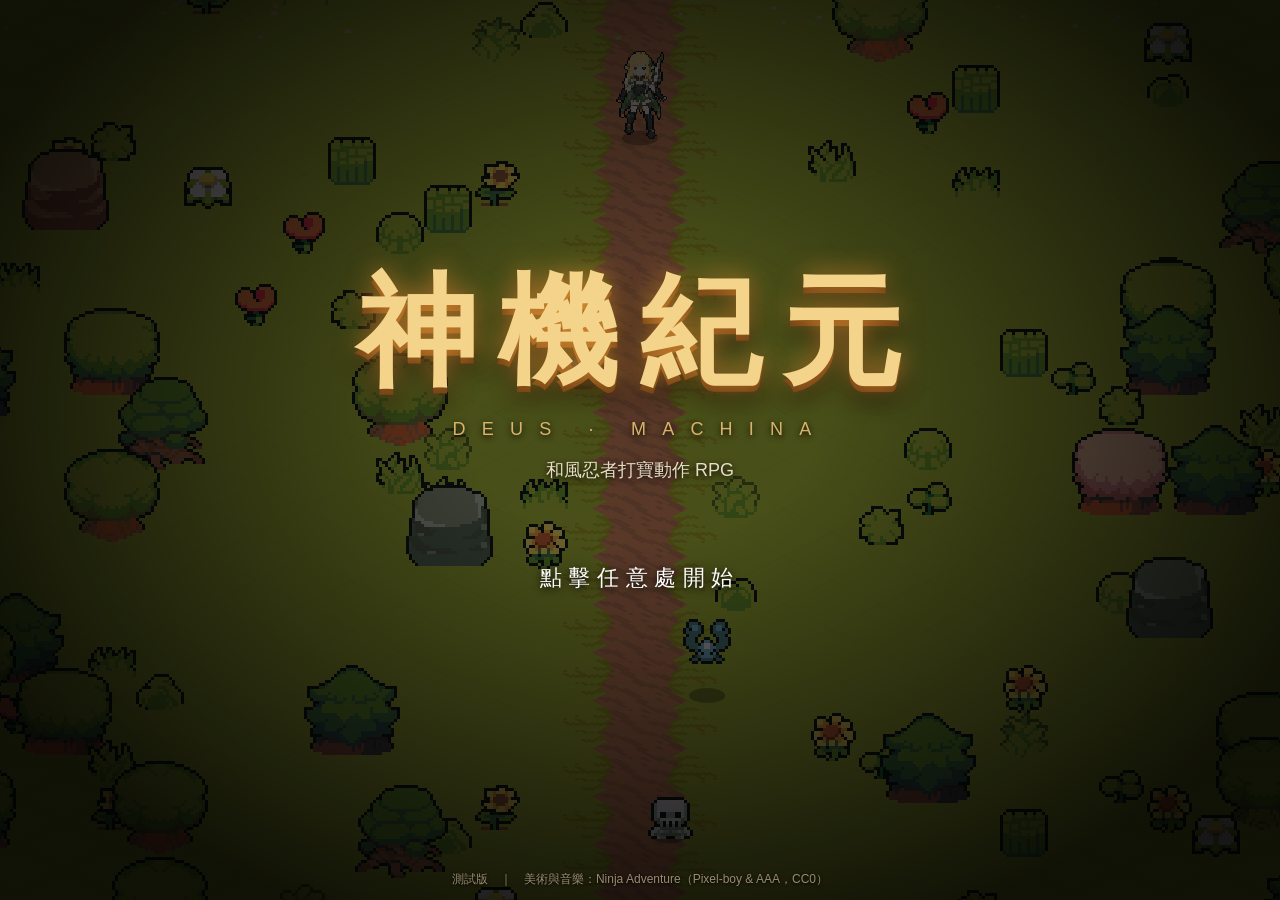
<file: index.html>
<!doctype html>
<html lang="zh-Hant">
<head>
<meta charset="utf-8">
<meta name="viewport" content="width=device-width, initial-scale=1, maximum-scale=1, user-scalable=no, viewport-fit=cover">
<meta name="theme-color" content="#1d2b14">
<meta name="mobile-web-app-capable" content="yes">
<meta name="apple-mobile-web-app-capable" content="yes">
<meta name="apple-mobile-web-app-status-bar-style" content="black-translucent">
<meta name="apple-mobile-web-app-title" content="神機紀元">
<link rel="manifest" href="manifest.webmanifest">
<link rel="icon" href="icons/icon-192.png">
<link rel="apple-touch-icon" href="icons/icon-192.png">
<title>神機紀元 · 青葉之原</title>
<link rel="stylesheet" href="css/style.css">
</head>
<body>
<canvas id="game"></canvas>

<!-- 首頁 -->
<div id="home">
  <canvas id="homeBg"></canvas>
  <div id="homeVig"></div>
  <div class="homeBox">
    <div class="homeLogo">神機紀元</div>
    <div class="homeSub">DEUS · MACHINA</div>
    <div class="homeTag">和風忍者打寶動作 RPG</div>
    <div class="homeHint" id="homeHint">點擊任意處開始</div>
  </div>
  <div class="homeFoot">測試版　｜　美術與音樂：Ninja Adventure（Pixel-boy &amp; AAA，CC0）</div>
</div>

<!-- 人物選擇畫面 -->
<div id="title" class="hidden">
  <div class="titleBox">
    <div class="logo">神機紀元</div>
    <div class="logoSub">DEUS · MACHINA</div>
    <div class="tagline">和風忍者打寶動作 RPG（青葉之原測試版）</div>
    <div class="cards">
      <div class="card pick active" data-cls="ninja">
        <canvas class="portrait" width="200" height="240"></canvas>
        <div class="cardFlag">綠忍</div>
        <div class="cardName">忍者</div>
        <div class="cardDesc">來去無影的暗器高手。以投擲術、體術與忍法，在遠處殲滅妖怪。</div>
      </div>
      <div class="card pick" data-cls="samurai">
        <canvas class="portrait" width="200" height="240"></canvas>
        <div class="cardFlag">赤武者</div>
        <div class="cardName">武士</div>
        <div class="cardDesc">一刀斬盡群妖的劍豪。貼身揮刀橫掃成群敵人，身披重甲，天生減傷 10%。</div>
      </div>
      <div class="card pick" data-cls="onmyoji">
        <canvas class="portrait" width="200" height="240"></canvas>
        <div class="cardFlag">契約者</div>
        <div class="cardName">術士</div>
        <div class="cardDesc">與惡魔立約的西方術士。暗影箭會自動追蹤敵人，小惡魔、魂火與深淵惡魔替你作戰。</div>
      </div>
      <div class="card locked"><div class="lockIcon">?</div><div class="cardFlag">？？？</div><div class="cardName">尚未開放</div></div>
    </div>
    <div class="btns">
      <button id="btnLoad" class="big hidden">繼續遊戲</button>
      <button id="btnNew" class="big">建立新角色</button>
    </div>
    <div class="help">
      <b>操作</b>　WASD / 方向鍵：移動　｜　M（按住）：左鍵技能　空白鍵（按住）：右鍵技能（都會自動瞄準最近的敵人）　｜　左鍵：移動 / 攻擊 / 拾取　｜　Shift+左鍵：原地投擲　｜　右鍵：右鍵技能　｜　點快捷列兩側換技能，清單中按 1–8 設定快捷鍵<br>
      R：跑步 / 走路　F：拾取附近的裝備　Q：生命藥水　E：魔力藥水　｜　C：角色　I：背包　K：技能樹　T：回營地　Tab：小地圖　N：音樂開關　V：音效開關　Esc：系統選單 / 關閉視窗<br>
      <span class="dim">美術與音樂：<a href="https://pixel-boy.itch.io/ninja-adventure-asset-pack" target="_blank" rel="noopener" style="color:inherit">Ninja Adventure</a>（Pixel-boy &amp; AAA，CC0）　寫實素材：<a href="https://flarerpg.org" target="_blank" rel="noopener" style="color:inherit">Flare</a>（Flare 製作團隊，CC-BY-SA 3.0）</span><br>
      <span class="dim">F2：診斷報告　F3：顯示 FPS　F4：切換畫質　｜　測試鍵：F9 立即升級　F10 掉落史詩＋傳奇裝備　F8 召喚首領</span>
    </div>
  </div>
</div>

<!-- 遊戲中介面 -->
<canvas id="minimap" class="ingame hidden" width="230" height="122"></canvas>
<div id="zoneName" class="ingame hidden">青葉之原</div>
<div id="targetBar" class="hidden">
  <div id="targetName"></div>
  <div class="tbar"><div id="targetHp"></div></div>
  <div id="targetInfo"></div>
</div>
<div id="log" class="ingame hidden"></div>
<div id="buffs" class="ingame hidden"></div>

<div id="hud" class="ingame hidden">
  <div class="orbWrap">
    <div class="orb" id="hpOrb"><div class="fill" id="hpFill"></div><div class="gloss"></div><div id="shieldRing"></div></div>
    <div class="orbText" id="hpText"></div>
  </div>
  <div id="hudCenter">
    <div id="expBar"><div id="expFill"></div><span id="expText"></span></div>
    <div class="hudRow">
      <button class="pot" id="potHpBtn" title="生命藥水 (Q)"><span class="flask red"></span><span id="potHp">0</span><small>Q</small></button>
      <div id="hotbar"></div>
      <button class="pot" id="potMpBtn" title="魔力藥水 (E)"><span class="flask blue"></span><span id="potMp">0</span><small>E</small></button>
    </div>
    <div class="hudBtns">
      <button data-open="char">角色 (C)<span id="ptsBadge" class="badge hidden">+</span></button>
      <button data-open="inv">背包 (I)</button>
      <button data-open="skill">技能 (K)<span id="skBadge" class="badge hidden">+</span></button>
      <button id="menuBtn">選單 (Esc)</button>
    </div>
  </div>
  <div class="orbWrap">
    <div class="orb" id="mpOrb"><div class="fill" id="mpFill"></div><div class="gloss"></div></div>
    <div class="orbText" id="mpText"></div>
  </div>
</div>

<!-- 角色 -->
<div id="panelChar" class="panel left hidden">
  <h2>角色資訊<span class="close" data-close="char">×</span></h2>
  <div id="charBody"></div>
</div>

<!-- 技能 -->
<div id="panelSkill" class="panel left wide hidden">
  <h2>技能樹 · 剩餘技能點 <b id="skillPts">0</b><span class="close" data-close="skill">×</span></h2>
  <div id="skillTrees"></div>
  <div class="hint">點擊技能投入技能點。主動技能可在下方快捷列點選設為「右鍵技能」，或用數字鍵 1–8 直接施放。</div>
</div>

<!-- 商店 -->
<div id="panelShop" class="panel left hidden">
  <h2>行商 源藏<span class="close" data-close="shop">×</span></h2>
  <div class="shopRow"><span class="flask red"></span>生命藥水（回復 45% 生命）<span class="price"><b id="pHp"></b> 金</span><button id="buyHp1">買 1</button><button id="buyHp5">買 5</button></div>
  <div class="shopRow"><span class="flask blue"></span>魔力藥水（回復 50% 魔力）<span class="price"><b id="pMp"></b> 金</span><button id="buyMp1">買 1</button><button id="buyMp5">買 5</button></div>
  <h3>商品</h3>
  <div id="shopStock" class="grid6"></div>
  <div class="shopFoot">持有金幣：<b id="shopGold"></b>　<button id="sellCommon">出售所有普通物品</button></div>
  <div class="hint">商店開啟時，點擊背包中的物品即可出售。</div>
</div>

<!-- 背包 -->
<div id="panelInv" class="panel right hidden">
  <h2>裝備與背包<span class="close" data-close="inv">×</span></h2>
  <div id="equipGrid"></div>
  <div class="goldRow">金幣：<b id="goldText">0</b></div>
  <div id="invGrid"></div>
  <div class="hint">點擊：裝備 / 卸下　｜　Shift+點擊：丟棄<br>稀有度：<span style="color:#e2e2e2">普通</span> → <span style="color:#5b9bff">精良</span> → <span style="color:#ffbf3a">傳奇</span> → <span style="color:#c867ff">史詩</span></div>
</div>

<!-- 傳送陣 -->
<div id="panelTravel" class="panel menu hidden">
  <h2>傳送陣 · 選擇目的地<span class="close" data-close="travel">×</span></h2>
  <div id="travelList"></div>
  <div class="hint">每個區域的營地都有傳送陣；在營地裡是安全的。</div>
</div>

<div id="paused" class="hidden">暫 停 中</div>
<!-- 系統選單 -->
<div id="panelMenu" class="panel menu hidden">
  <h2>系統選單<span class="close" id="menuClose">×</span></h2>
  <h3>音量</h3>
  <div class="setRow"><label><input type="checkbox" id="optMusicOn"> 音樂</label><input type="range" id="optMusic" min="0" max="100" step="5"><span class="setVal" id="optMusicVal"></span></div>
  <div class="setRow"><label><input type="checkbox" id="optSfxOn"> 音效</label><input type="range" id="optSfx" min="0" max="100" step="5"><span class="setVal" id="optSfxVal"></span></div>
  <h3>畫質</h3>
  <div class="setRow" id="optQuality"><button data-q="0">高</button><button data-q="1">中</button><button data-q="2">低</button><span class="dim">畫面不順時調低</span></div>
  <h3>畫面風格</h3>
  <div class="setRow" id="optMood"><button data-m="real">寫實</button><button data-m="orig">原本</button><span class="dim" id="moodTag"></span></div>
  <div class="setRow"><label>寫實程度</label><input type="range" id="optGrade" min="0" max="100" step="5"><span class="setVal" id="optGradeVal"></span></div>
  <div class="setRow"><label>亮度</label><input type="range" id="optBright" min="-30" max="30" step="5"><span class="setVal" id="optBrightVal"></span></div>
  <div class="setRow"><label>霧</label><input type="range" id="optFog" min="0" max="100" step="5"><span class="setVal" id="optFogVal"></span></div>
  <div class="setRow"><label>暗角</label><input type="range" id="optVig" min="0" max="100" step="5"><span class="setVal" id="optVigVal"></span></div>
  <div class="setRow"><label style="width:auto"><input type="checkbox" id="optFlare"> 寫實素材（試做）</label><span class="dim">青葉之原的場景、怪物和主角換成寫實的圖</span></div>
  <div class="setRow"><label><input type="checkbox" id="optShadow"> 影子</label><span class="dim">樹、石頭等物件在地上的影子</span></div>
  <div class="hint">寫實程度：0 是原本的鮮豔色調，100 是偏暗、偏土色的寫實色調。霧 50 是每個區域的預設濃度。畫質「低」時不調色、不顯示霧。</div>
  <h3>快捷鍵 1～8</h3>
  <div class="setRow" id="optHotkey"><button data-h="swap">切換技能（暗黑 2）</button><button data-h="cast">直接施放</button></div>
  <h3>斜向時角色顯示</h3>
  <div class="setRow" id="optDir"><button data-d="auto">自動</button><button data-d="side">側面</button><button data-d="front">正面 / 背面</button></div>
  <h3>操作模式</h3>
  <div class="setRow" id="optInput"><button data-i="auto">自動</button><button data-i="touch">平板（觸控）</button><button data-i="pc">PC（鍵盤滑鼠）</button></div>
  <div class="hint">沒接滑鼠的筆電可以選「平板」，用觸控板點畫面上的搖桿和按鈕。切換後會自動存檔並重新載入。</div>
  <div class="setRow"><button id="btnFull">全螢幕 開 / 關</button></div>
  <h3>遊戲</h3>
  <div class="setRow"><button id="btnPhoto">📷 用照片當主角</button><span class="dim">拍三張全身照，把自己變成主角</span></div>
  <div class="menuBtns"><button id="btnCamp" class="big">回營地</button><button id="btnSave" class="big">儲存遊戲</button><button id="btnQuit" class="big">離開遊戲</button></div>
  <div class="hint" id="saveInfo"></div>
  <div class="hint">選單開著時遊戲會暫停。遊戲每 30 秒自動存檔，離開遊戲時也會自動存檔。<br>快速鍵：Esc 開關選單　N 音樂開關　V 音效開關　F4 畫質</div>
</div>

<div id="tooltip" class="hidden"></div>

<div id="death" class="hidden">
  <div class="deathBox">
    <div class="deathTitle">你已陣亡</div>
    <div id="deathLoss"></div>
    <button id="respawnBtn" class="big">在營地復活</button>
  </div>
</div>

<script src="js/diag.js"></script>
<script src="js/audio.js"></script>
<script src="js/data.js"></script>
<script src="js/render.js"></script>
<script src="js/gfx.js"></script>
<script src="js/zones.js"></script>
<script src="js/flare.js"></script>
<script src="js/skillbar.js"></script>
<script src="js/touch.js"></script>
<script src="js/game.js"></script>
<script src="js/photo.js"></script>
<script src="js/home.js"></script>
<script>
  // 安裝成 App（PWA）用：只在 http/https 下註冊
  if ('serviceWorker' in navigator && location.protocol.startsWith('http')) navigator.serviceWorker.register('sw.js').catch(() => {});
</script>
</body>
</html>
</file>
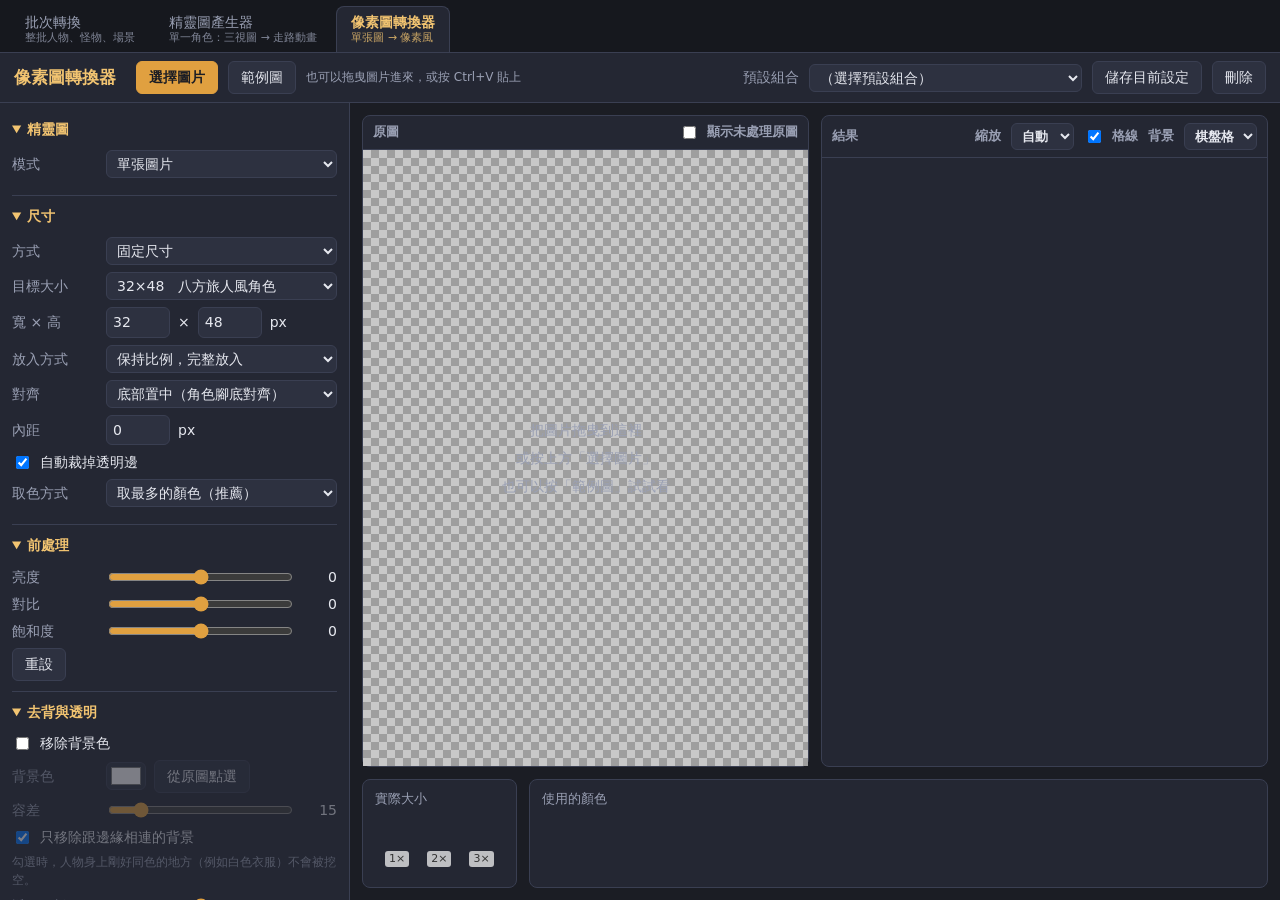
<file: tools/pixel-converter.html>
<!doctype html>
<html lang="zh-Hant">
<head>
<meta charset="utf-8">
<meta name="viewport" content="width=device-width, initial-scale=1">
<title>像素圖轉換器</title>
<link rel="icon" href="batch-icon.png">
<style>
:root {
  --bg: #1b1d24; --panel: #242733; --panel2: #2d3140; --line: #3a3f52;
  --text: #e6e8ef; --dim: #9aa0b4; --accent: #e0a040; --accent2: #f2c471;
}
* { box-sizing: border-box; }
html, body { margin: 0; height: 100%; }
body {
  background: var(--bg); color: var(--text);
  font: 14px/1.45 "Microsoft JhengHei", "PingFang TC", "Noto Sans TC", system-ui, sans-serif;
  display: flex; flex-direction: column;
}
header {
  display: flex; align-items: center; gap: 10px; flex-wrap: wrap;
  padding: 8px 14px; background: var(--panel); border-bottom: 1px solid var(--line);
}
header h1 { font-size: 17px; margin: 0 10px 0 0; color: var(--accent2); }
header .sp { flex: 1; }
button, select, input[type=number], input[type=text], textarea {
  font: inherit; color: var(--text); background: var(--panel2);
  border: 1px solid var(--line); border-radius: 6px;
}
button { padding: 5px 12px; cursor: pointer; }
button:hover { border-color: var(--accent); }
button.primary { background: var(--accent); color: #1b1d24; border-color: var(--accent); font-weight: bold; }
button.on { background: var(--accent); color: #1b1d24; }
select, input[type=number], input[type=text] { padding: 4px 6px; }
input[type=number] { width: 64px; }
textarea { width: 100%; min-height: 70px; padding: 6px; font-family: Consolas, monospace; font-size: 12px; resize: vertical; }
input[type=color] { width: 40px; height: 28px; padding: 0 2px; border: 1px solid var(--line); border-radius: 6px; background: var(--panel2); }
input[type=range] { flex: 1; min-width: 80px; accent-color: var(--accent); }

.wrap { flex: 1; display: flex; min-height: 0; }
aside {
  width: 350px; flex: none; overflow-y: auto; background: var(--panel);
  border-right: 1px solid var(--line); padding: 6px 12px 30px; overflow-x: hidden;
}
.row select, .row input[type=text] { flex: 1; min-width: 0; }
details { border-bottom: 1px solid var(--line); padding: 6px 0 10px; }
summary { cursor: pointer; font-weight: bold; color: var(--accent2); padding: 4px 0; user-select: none; }
.row { display: flex; align-items: center; gap: 8px; margin: 7px 0; }
.row > span:first-child { width: 86px; flex: none; color: var(--dim); }
.row output { width: 34px; text-align: right; font-variant-numeric: tabular-nums; }
.row.chk > span:first-child { width: auto; }
.row.chk { cursor: pointer; }
.hint { color: var(--dim); font-size: 12px; margin: 2px 0 6px; }
.disabled { opacity: .4; pointer-events: none; }
[hidden] { display: none !important; }

main { flex: 1; min-width: 0; display: flex; flex-direction: column; padding: 12px; gap: 12px; overflow: auto; }
.views { flex: 1; display: flex; gap: 12px; min-height: 360px; }
.view { flex: 1; min-width: 0; display: flex; flex-direction: column; background: var(--panel); border: 1px solid var(--line); border-radius: 8px; }
.view h2 { font-size: 13px; margin: 0; padding: 7px 10px; color: var(--dim); border-bottom: 1px solid var(--line); display: flex; gap: 10px; align-items: center; }
.view h2 .sp { flex: 1; }
.stage { flex: 1; min-height: 0; display: flex; align-items: center; justify-content: center; overflow: auto; padding: 10px; position: relative; }
.stage canvas { image-rendering: pixelated; display: block; }
#srcCv { max-width: 100%; max-height: 100%; }
#srcCv.picking { cursor: crosshair; outline: 2px dashed var(--accent); }
.empty { color: var(--dim); text-align: center; line-height: 2; }

.checker { background-color: #c8c8c8; background-image:
  linear-gradient(45deg, #9e9e9e 25%, transparent 25%), linear-gradient(-45deg, #9e9e9e 25%, transparent 25%),
  linear-gradient(45deg, transparent 75%, #9e9e9e 75%), linear-gradient(-45deg, transparent 75%, #9e9e9e 75%);
  background-size: 16px 16px; background-position: 0 0, 0 8px, 8px -8px, -8px 0; }
.bg-grass { background: #6f9a45; }
.bg-black { background: #111; }
.bg-white { background: #fff; }
.bg-camp { background: #b98f5c; }

.bottom { display: flex; gap: 12px; flex-wrap: wrap; }
.card { background: var(--panel); border: 1px solid var(--line); border-radius: 8px; padding: 10px 12px; }
.card h3 { margin: 0 0 8px; font-size: 13px; color: var(--dim); font-weight: normal; }
.actual { display: flex; gap: 18px; align-items: flex-end; padding: 10px; border-radius: 6px; min-height: 60px; overflow: auto; max-height: 240px; }
.bottom > .card:first-child { max-width: 42%; min-width: 0; }
.actual figure { margin: 0; text-align: center; }
.actual figcaption { font-size: 11px; color: #333; background: rgba(255,255,255,.7); border-radius: 3px; padding: 0 4px; margin-top: 4px; }
.swatches { display: flex; flex-wrap: wrap; gap: 3px; max-width: 520px; }
.sw { width: 22px; height: 22px; border-radius: 3px; border: 1px solid rgba(0,0,0,.4); position: relative; }
.sw.sm { width: 14px; height: 14px; }
#info { color: var(--dim); font-size: 12px; }
#drop {
  position: fixed; inset: 0; background: rgba(224,160,64,.18); border: 4px dashed var(--accent);
  display: none; align-items: center; justify-content: center; font-size: 26px; color: var(--accent2); z-index: 9; pointer-events: none;
}
body.dragging #drop { display: flex; }
.framelist { display: flex; flex-wrap: wrap; gap: 6px; margin: 6px 0; max-height: 260px; overflow-y: auto; }
.fr { width: 72px; background: var(--panel2); border: 1px solid var(--line); border-radius: 6px; padding: 4px; text-align: center; }
.fr canvas { width: 62px; height: 62px; object-fit: contain; image-rendering: pixelated; display: block; margin: 0 auto; }
.fr-n { font-size: 11px; color: var(--dim); }
.fr-b { display: flex; gap: 2px; justify-content: center; }
.fr-b button { padding: 0 4px; font-size: 11px; }
#animBox { justify-content: center; align-items: center; min-height: 170px; min-width: 170px; }
#animCv { image-rendering: pixelated; }
</style>
</head>
<body>
<header>
  <h1>像素圖轉換器</h1>
  <button class="primary" id="btnOpen">選擇圖片</button>
  <button id="btnDemo">範例圖</button>
  <input type="file" id="fileIn" accept="image/*" hidden>
  <span class="hint" style="margin:0">也可以拖曳圖片進來，或按 Ctrl+V 貼上</span>
  <span class="sp"></span>
  <span style="color:var(--dim)">預設組合</span>
  <select id="presetSel"></select>
  <button id="btnPresetSave">儲存目前設定</button>
  <button id="btnPresetDel">刪除</button>
</header>

<div class="wrap">
<aside>
  <details open>
    <summary>精靈圖</summary>
    <label class="row"><span>模式</span>
      <select data-k="spriteMode">
        <option value="single">單張圖片</option>
        <option value="slice">切割精靈圖（一張圖裡有很多格）</option>
        <option value="merge">合併多張圖片成精靈圖</option>
      </select></label>
    <div data-show="spriteMode=slice">
      <div class="row"><span>欄 × 列</span>
        <input type="number" data-k="sliceCols" min="1" max="64"> ×
        <input type="number" data-k="sliceRows" min="1" max="64"></div>
      <div class="row"><span>或每格</span><input type="number" id="cellSize" value="16" min="1" max="1024"> px
        <button id="btnCell">依格子大小切</button></div>
      <div class="hint" id="cellInfo"></div>
    </div>
    <div data-show="spriteMode=merge">
      <div class="row"><button class="primary" id="btnAddFrames">加入圖片</button><button id="btnClearFrames">全部清除</button></div>
      <input type="file" id="framesIn" accept="image/*" multiple hidden>
      <div id="frameList" class="framelist"></div>
      <label class="row"><span>每列幾格</span><input type="number" data-k="mergeCols" min="1" max="64"></label>
      <div class="hint">可以一次選很多張，會依檔名排序（walk_1、walk_2…）。用縮圖下的 ◀ ▶ 調整順序。</div>
    </div>
    <div data-show="spriteMode=slice|merge">
      <label class="row chk"><input type="checkbox" data-k="sharedPal"><span>所有幀共用同一組顏色</span></label>
      <div class="hint">所有幀用同一個縮放比例和位置，動畫不會忽大忽小或晃動；共用顏色則讓動畫不會閃色。</div>
    </div>
  </details>

  <details open>
    <summary>尺寸</summary>
    <label class="row"><span>方式</span>
      <select data-k="sizeMode">
        <option value="fixed">固定尺寸</option>
        <option value="scale">依倍率縮小</option>
      </select></label>
    <div data-show="sizeMode=fixed">
      <label class="row"><span>目標大小</span><select data-k="sizePreset" id="sizePreset"></select></label>
      <div class="row"><span>寬 × 高</span>
        <input type="number" data-k="w" id="inW" min="1" max="512"> ×
        <input type="number" data-k="h" id="inH" min="1" max="512"> px</div>
      <label class="row"><span>放入方式</span>
        <select data-k="fit">
          <option value="contain">保持比例，完整放入</option>
          <option value="cover">保持比例，填滿裁切</option>
          <option value="stretch">拉伸填滿</option>
        </select></label>
      <label class="row"><span>對齊</span>
        <select data-k="anchor">
          <option value="bottom">底部置中（角色腳底對齊）</option>
          <option value="center">正中央</option>
        </select></label>
      <label class="row"><span>內距</span><input type="number" data-k="pad" min="0" max="32"> px</label>
    </div>
    <div data-show="sizeMode=scale">
      <label class="row"><span>縮小倍率</span><input type="range" data-k="scale" min="2" max="32" step="1"><output></output></label>
      <div class="hint">每 N×N 個原圖像素變成 1 個像素。</div>
    </div>
    <label class="row chk"><input type="checkbox" data-k="trim"><span>自動裁掉透明邊</span></label>
    <label class="row"><span>取色方式</span>
      <select data-k="resample">
        <option value="mode">取最多的顏色（推薦）</option>
        <option value="average">平均顏色（較平滑）</option>
        <option value="nearest">最近鄰（銳利、可能有雜點）</option>
      </select></label>
  </details>

  <details open>
    <summary>前處理</summary>
    <label class="row"><span>亮度</span><input type="range" data-k="bright" min="-100" max="100"><output></output></label>
    <label class="row"><span>對比</span><input type="range" data-k="contrast" min="-100" max="100"><output></output></label>
    <label class="row"><span>飽和度</span><input type="range" data-k="sat" min="-100" max="100"><output></output></label>
    <button id="btnResetAdj">重設</button>
  </details>

  <details open>
    <summary>去背與透明</summary>
    <label class="row chk"><input type="checkbox" data-k="bgOn"><span>移除背景色</span></label>
    <div id="bgBox">
      <div class="row"><span>背景色</span><input type="color" data-k="bgColor"><button id="btnPick">從原圖點選</button></div>
      <label class="row"><span>容差</span><input type="range" data-k="bgTol" min="0" max="100"><output></output></label>
      <label class="row chk"><input type="checkbox" data-k="bgFlood"><span>只移除跟邊緣相連的背景</span></label>
      <div class="hint">勾選時，人物身上剛好同色的地方（例如白色衣服）不會被挖空。</div>
    </div>
    <label class="row"><span>透明門檻</span><input type="range" data-k="alphaThr" min="1" max="255"><output></output></label>
    <div class="hint">像素圖不用半透明：比門檻透明的變全透明，其餘變不透明。</div>
  </details>

  <details open>
    <summary>顏色</summary>
    <label class="row"><span>調色盤</span><select data-k="palette" id="palSel"></select></label>
    <div id="palPreview" class="swatches" style="margin:4px 0 6px"></div>
    <label class="row" id="colorsRow"><span id="colorsLabel">顏色數</span><input type="range" data-k="colors" min="2" max="64"><output></output></label>
    <label class="row chk" data-show="palette=game|pico8|sweetie16|endesga32|nes|gameboy|custom"><input type="checkbox" data-k="limitFixed"><span>只用調色盤裡最常用的 N 色</span></label>
    <div data-show="palette=custom">
      <textarea data-k="customPal" placeholder="每行一個顏色，例如：&#10;#141b1b&#10;#e0394c"></textarea>
      <div class="row">
        <button id="btnPalFile">匯入色票檔</button>
        <button id="btnPalImg">從圖片抽色</button>
        <input type="file" id="palFileIn" accept=".gpl,.hex,.txt,.pal" hidden>
        <input type="file" id="palImgIn" accept="image/*" hidden>
      </div>
      <div class="hint">色票檔支援 .hex / .gpl（Lospec 下載的格式）。從圖片抽色會取「顏色數」那麼多色。</div>
    </div>
    <label class="row"><span>抖色</span>
      <select data-k="dither">
        <option value="none">關閉</option>
        <option value="bayer">網點（Bayer）</option>
        <option value="fs">擴散（Floyd-Steinberg）</option>
      </select></label>
    <label class="row" id="ditherRow"><span>抖色強度</span><input type="range" data-k="ditherStr" min="0" max="100"><output></output></label>
    <div class="hint">照片或漸層多的圖可以開抖色；角色貼圖通常關閉比較乾淨。</div>
  </details>

  <details open>
    <summary>遊戲風格修飾</summary>
    <label class="row"><span>外框</span>
      <select data-k="outline">
        <option value="none">無</option>
        <option value="outer">外側加 1px 外框</option>
        <option value="inner">內側描邊（不加大）</option>
      </select></label>
    <div id="outlineBox">
      <div class="row"><span>外框顏色</span><input type="color" data-k="outlineColor"><button id="btnOlDefault">遊戲預設色</button></div>
      <label class="row"><span>外框形狀</span>
        <select data-k="outlineN">
          <option value="4">上下左右（較圓潤）</option>
          <option value="8">含斜角（較粗）</option>
        </select></label>
    </div>
    <label class="row chk"><input type="checkbox" data-k="cleanFloat"><span>移除孤立的單顆像素</span></label>
    <label class="row chk"><input type="checkbox" data-k="cleanSpeck"><span>清除色塊中的雜色點</span></label>
  </details>

  <details open>
    <summary>輸出</summary>
    <label class="row"><span>檔名</span><input type="text" data-k="fname" style="flex:1"><span>.png</span></label>
    <div class="row"><button class="primary" id="btnDl1">下載 PNG（原尺寸）</button></div>
    <div class="row">
      <button id="btnDlBig">下載放大版</button>
      <select data-k="exportScale">
        <option value="2">2 倍</option><option value="4">4 倍</option><option value="8">8 倍</option><option value="16">16 倍</option>
      </select>
    </div>
    <div class="hint">遊戲裡用原尺寸；放大版方便給別人看。設定會自動記住。</div>
  </details>
</aside>

<main>
  <div class="views">
    <section class="view">
      <h2>原圖 <span class="sp"></span>
        <label class="row chk" style="margin:0"><input type="checkbox" data-k="showRaw"><span>顯示未處理原圖</span></label></h2>
      <div class="stage checker" id="srcStage">
        <canvas id="srcCv" hidden></canvas>
        <div class="empty" id="emptyMsg">把圖片拖曳到這裡<br>或按上方「選擇圖片」<br>也可以按「範例圖」試試看</div>
      </div>
    </section>
    <section class="view">
      <h2>結果 <span class="sp"></span>
        縮放 <select data-k="zoom">
          <option value="auto">自動</option><option value="2">2×</option><option value="4">4×</option>
          <option value="8">8×</option><option value="12">12×</option><option value="16">16×</option><option value="24">24×</option>
        </select>
        <label class="row chk" style="margin:0"><input type="checkbox" data-k="grid"><span>格線</span></label>
        背景 <select data-k="previewBg">
          <option value="checker">棋盤格</option><option value="grass">草地</option><option value="camp">泥土</option>
          <option value="black">黑</option><option value="white">白</option>
        </select>
      </h2>
      <div class="stage" id="outStage"><canvas id="outCv"></canvas></div>
    </section>
  </div>
  <div class="bottom">
    <div class="card">
      <h3>實際大小</h3>
      <div class="actual" id="actual">
        <figure><canvas id="a1"></canvas><figcaption>1×</figcaption></figure>
        <figure><canvas id="a2"></canvas><figcaption>2×</figcaption></figure>
        <figure><canvas id="a3"></canvas><figcaption>3×</figcaption></figure>
      </div>
    </div>
    <div class="card" id="animCard" hidden>
      <h3>動畫預覽</h3>
      <div class="row" style="margin:0 0 6px">
        <select data-k="animPlay">
          <option value="col">播放某一欄（直的）</option>
          <option value="row">播放某一列（橫的）</option>
          <option value="all">全部依序播放</option>
        </select>
        <span data-show="animPlay=col|row">第 <input type="number" data-k="animIdx" min="1" max="64" style="width:50px"></span>
        <button id="btnPlay">暫停</button>
      </div>
      <label class="row"><span>速度</span><input type="range" data-k="fps" min="1" max="24"><output></output>格/秒</label>
      <div class="actual" id="animBox"><canvas id="animCv"></canvas></div>
    </div>
    <div class="card" style="flex:1">
      <h3>使用的顏色 <span id="info"></span></h3>
      <div class="swatches" id="usedSw"></div>
    </div>
  </div>
</main>
</div>
<div id="drop">放開以載入圖片</div>

<script src="tool-nav.js"></script>
<script src="pixel-core.js"></script>
<script>
'use strict';
const $ = id => document.getElementById(id);

// ---------- 資料 ----------
const SIZE_PRESETS = [
  { id: '16x16', label: '16×16　Ninja Adventure 角色／圖塊', w: 16, h: 16 },
  { id: '24x24', label: '24×24', w: 24, h: 24 },
  { id: '32x32', label: '32×32', w: 32, h: 32 },
  { id: '48x48', label: '48×48', w: 48, h: 48 },
  { id: '64x64', label: '64×64', w: 64, h: 64 },
  { id: '32x48', label: '32×48　八方旅人風角色', w: 32, h: 48 },
  { id: '48x64', label: '48×64　八方旅人風大型角色／Boss', w: 48, h: 64 },
  { id: '24x32', label: '24×32　小型 RPG 角色（Q 版）', w: 24, h: 32 },
  { id: 'custom', label: '自訂' },
];


const DEFAULTS = {
  sizeMode: 'fixed', sizePreset: '32x48', w: 32, h: 48, fit: 'contain', anchor: 'bottom', pad: 0, scale: 8,
  trim: true, resample: 'mode',
  bright: 0, contrast: 0, sat: 0,
  bgOn: false, bgColor: '#ffffff', bgTol: 15, bgFlood: true, alphaThr: 128,
  palette: 'auto', colors: 24, limitFixed: false, customPal: '', dither: 'none', ditherStr: 40,
  outline: 'outer', outlineColor: GAME_OUTLINE, outlineN: '4', cleanFloat: true, cleanSpeck: false,
  fname: 'sprite', exportScale: '4', showRaw: false, zoom: 'auto', grid: true, previewBg: 'checker',
  spriteMode: 'single', sliceCols: 4, sliceRows: 4, mergeCols: 4, sharedPal: true, animPlay: 'col', animIdx: 1, fps: 6,
};
// 預設組合只改「轉換」相關的設定，不動檔名、縮放、精靈圖格式等設定
const VIEW_KEYS = ['fname', 'exportScale', 'showRaw', 'zoom', 'grid', 'previewBg', 'bgColor', 'customPal',
  'spriteMode', 'sliceCols', 'sliceRows', 'mergeCols', 'animPlay', 'animIdx', 'fps'];
const BUILTIN_PRESETS = {
  '八方旅人風角色': { sizeMode: 'fixed', sizePreset: '32x48', w: 32, h: 48, fit: 'contain', anchor: 'bottom', pad: 0, trim: true,
    resample: 'mode', palette: 'auto', colors: 24, limitFixed: false, dither: 'none', outline: 'outer', outlineN: '4',
    outlineColor: GAME_OUTLINE, cleanFloat: true, cleanSpeck: false },
  'Ninja Adventure 角色（16×16）': { sizeMode: 'fixed', sizePreset: '16x16', w: 16, h: 16, fit: 'contain', anchor: 'bottom', pad: 0,
    trim: true, resample: 'mode', palette: 'game', colors: 12, limitFixed: true, dither: 'none', outline: 'outer', outlineN: '4',
    outlineColor: GAME_OUTLINE, cleanFloat: true, cleanSpeck: true },
  '地圖圖塊（16×16）': { sizeMode: 'fixed', sizePreset: '16x16', w: 16, h: 16, fit: 'cover', anchor: 'center', pad: 0, trim: false,
    resample: 'average', palette: 'game', colors: 16, limitFixed: false, dither: 'none', outline: 'none', cleanFloat: false,
    cleanSpeck: false, bgOn: false },
  '照片轉像素畫': { sizeMode: 'fixed', sizePreset: '64x64', w: 64, h: 64, fit: 'contain', anchor: 'center', pad: 0, trim: true,
    resample: 'average', bright: 0, contrast: 15, sat: 25, palette: 'auto', colors: 16, limitFixed: false, dither: 'bayer',
    ditherStr: 35, outline: 'none', cleanFloat: true, cleanSpeck: false },
};

// ---------- 小工具 ----------
const store = {
  get(k) { try { return JSON.parse(localStorage.getItem(k)); } catch (e) { return null; } },
  set(k, v) { try { localStorage.setItem(k, JSON.stringify(v)); } catch (e) { /* 無痕模式等情況存不了，略過 */ } },
};

// ---------- 設定讀寫 ----------
const controls = [...document.querySelectorAll('[data-k]')];
function readSettings() {
  const s = {};
  for (const el of controls) {
    const k = el.dataset.k;
    if (el.type === 'checkbox') s[k] = el.checked;
    else if (el.type === 'range' || el.type === 'number') s[k] = Number(el.value) || 0;
    else s[k] = el.value;
  }
  return s;
}
function writeSettings(s) {
  for (const el of controls) {
    const k = el.dataset.k;
    if (!(k in s)) continue;
    if (el.type === 'checkbox') el.checked = !!s[k];
    else el.value = s[k];
    if (el.type === 'range') el.nextElementSibling.textContent = el.value;
  }
}

// ---------- 主要處理流程 ----------
let raw = null;                     // 單張／切割模式的原圖（ImageData）
let mergeList = [];                 // 合併模式的圖片：[{ name, data }]
let srcId = 0;                      // 原圖有變動就 +1，讓快取失效
let src = null, srcKey = '';        // 切好的各幀：{ frames, cols, rows, fw, fh }
let stage = null, stageKey = '';    // 前處理 + 去背後的各幀
let result = null;                  // 最後結果（整張精靈圖）
let resultFrames = [], layout = null, lastS = null;
const outBuf = document.createElement('canvas'), srcBuf = document.createElement('canvas');
const MAX_SRC = 2048;


function getSource(s) {
  const key = JSON.stringify([srcId, s.spriteMode, s.sliceCols, s.sliceRows, s.mergeCols]);
  if (key === srcKey) return src;
  srcKey = key; stageKey = '';
  if (s.spriteMode === 'merge') {
    if (!mergeList.length) return (src = null);
    const fw = Math.max(...mergeList.map(f => f.data.width)), fh = Math.max(...mergeList.map(f => f.data.height));
    const cols = clamp(s.mergeCols | 0, 1, 64);
    return (src = { frames: mergeList.map(f => padTo(f.data, fw, fh)), cols, rows: Math.ceil(mergeList.length / cols), fw, fh });
  }
  if (!raw) return (src = null);
  if (s.spriteMode === 'slice') {
    const cols = clamp(s.sliceCols | 0, 1, 64), rows = clamp(s.sliceRows | 0, 1, 64);
    const fw = Math.max(1, Math.floor(raw.width / cols)), fh = Math.max(1, Math.floor(raw.height / rows)), frames = [];
    for (let r = 0; r < rows; r++) for (let c = 0; c < cols; c++)
      frames.push(crop(raw, Math.round(c * raw.width / cols), Math.round(r * raw.height / rows), fw, fh));
    return (src = { frames, cols, rows, fw, fh });
  }
  return (src = { frames: [raw], cols: 1, rows: 1, fw: raw.width, fh: raw.height });
}


function run() {
  const s = readSettings();
  store.set('pxconv.settings', s);
  lastS = s;
  updateUI(s);
  const sc = getSource(s);
  if (!sc) { clearViews(); return; }
  const t0 = performance.now();
  const keyA = srcKey + JSON.stringify([s.bright, s.contrast, s.sat, s.bgOn, s.bgColor, s.bgTol, s.bgFlood]);
  if (keyA !== stageKey) {
    stage = sc.frames.map(f => { const a = adjust(f, s); if (s.bgOn) removeBg(a, s); return a; });
    stageKey = keyA;
  }
  // 所有幀共用同一個範圍，縮放比例和位置才會一致
  let box = null;
  if (s.trim) for (const f of stage) { const b = bbox(f, s.alphaThr); if (b) box = box ? unionBox(box, b) : b; }
  if (!box) box = { x: 0, y: 0, w: sc.fw, h: sc.fh };
  const g = geometry(box, s);
  const outs = stage.map(f => { const o = resample(f, g, s.resample); thresholdAlpha(o, s.alphaThr); return o; });
  if (s.sharedPal || outs.length === 1) {
    const pal = choosePalette(countColors(outs), s);
    if (pal) outs.forEach(o => applyPalette(o, pal, s));
  } else {
    outs.forEach(o => { const pal = choosePalette(countColors([o]), s); if (pal) applyPalette(o, pal, s); });
  }
  for (const o of outs) {
    if (s.cleanFloat || s.cleanSpeck) cleanup(o, s);
    if (s.outline !== 'none') outline(o, s);
  }
  resultFrames = outs;
  layout = { cols: sc.cols, rows: sc.rows, W: g.W, H: g.H, empty: outs.map(o => !o.data.some((v, i) => (i & 3) === 3 && v)) };
  result = compose(outs, sc.cols, sc.rows, g.W, g.H);
  if (s.spriteMode === 'slice') $('cellInfo').textContent = `原圖每格 ${sc.fw}×${sc.fh} px，共 ${sc.frames.length} 格`;
  render(s, sc, performance.now() - t0);
}

function clearViews() {
  result = null; resultFrames = []; layout = null;
  $('srcCv').hidden = true; $('emptyMsg').hidden = false;
  $('emptyMsg').innerHTML = lastS && lastS.spriteMode === 'merge'
    ? '合併模式：按左邊「加入圖片」<br>或把多張圖片一起拖曳進來'
    : '把圖片拖曳到這裡<br>或按上方「選擇圖片」<br>也可以按「範例圖」試試看';
  const cv = $('outCv'); cv.width = cv.height = 0;
  for (const k of [1, 2, 3]) { const c = $('a' + k); c.width = c.height = 0; }
  $('usedSw').innerHTML = ''; $('info').textContent = ''; $('cellInfo').textContent = '';
  $('animCard').hidden = true;
}

let pending = false;
function schedule() { if (pending) return; pending = true; requestAnimationFrame(() => { pending = false; run(); }); }

// ---------- 畫面 ----------
function render(s, sc, ms) {
  const srcCv = $('srcCv'), multi = resultFrames.length > 1;
  const show = compose(s.showRaw ? sc.frames : stage, sc.cols, sc.rows, sc.fw, sc.fh);
  // 放大或縮小到剛好塞進面板；小圖用整數倍放大，像素才會整齊
  const sb = $('srcStage');
  let fz = Math.min((sb.clientWidth - 20) / show.width, (sb.clientHeight - 20) / show.height);
  if (fz >= 1) fz = Math.min(Math.floor(fz), 32); else fz = Math.max(fz, 0.05);
  srcBuf.width = show.width; srcBuf.height = show.height; srcBuf.getContext('2d').putImageData(show, 0, 0);
  srcCv.width = Math.max(1, Math.round(show.width * fz)); srcCv.height = Math.max(1, Math.round(show.height * fz));
  const sctx = srcCv.getContext('2d');
  sctx.imageSmoothingEnabled = fz < 1;
  sctx.drawImage(srcBuf, 0, 0, srcCv.width, srcCv.height);
  if (multi) drawCells(sctx, sc.cols, sc.rows, sc.fw * fz, sc.fh * fz, 2);
  srcCv.hidden = false; $('emptyMsg').hidden = true;

  const W = result.width, H = result.height;
  outBuf.width = W; outBuf.height = H; outBuf.getContext('2d').putImageData(result, 0, 0);

  const box = $('outStage');
  let z = s.zoom === 'auto'
    ? clamp(Math.floor(Math.min((box.clientWidth - 24) / W, (box.clientHeight - 24) / H)), 1, 32)
    : Number(s.zoom);
  const cv = $('outCv'), ctx = cv.getContext('2d');
  cv.width = W * z; cv.height = H * z;
  cv.className = 'bg-' + s.previewBg;
  if (s.previewBg === 'checker') cv.className = 'checker';
  ctx.imageSmoothingEnabled = false;
  ctx.drawImage(outBuf, 0, 0, W * z, H * z);
  if (s.grid && z >= 4) {
    ctx.strokeStyle = 'rgba(60,60,60,.35)'; ctx.lineWidth = 1; ctx.beginPath();
    for (let x = 0; x <= W; x++) { ctx.moveTo(x * z + 0.5, 0); ctx.lineTo(x * z + 0.5, H * z); }
    for (let y = 0; y <= H; y++) { ctx.moveTo(0, y * z + 0.5); ctx.lineTo(W * z, y * z + 0.5); }
    ctx.stroke();
  }
  if (multi) drawCells(ctx, layout.cols, layout.rows, layout.W * z, layout.H * z, 2);

  [1, 2, 3].forEach(k => {
    const c = $('a' + k), cx = c.getContext('2d');
    c.width = W * k; c.height = H * k; cx.imageSmoothingEnabled = false; cx.drawImage(outBuf, 0, 0, W * k, H * k);
  });
  $('actual').className = 'actual ' + (s.previewBg === 'checker' ? 'checker' : 'bg-' + s.previewBg);

  // 使用的顏色
  const d = result.data, counts = new Map();
  for (let i = 0; i < d.length; i += 4) if (d[i + 3]) {
    const key = (d[i] << 16) | (d[i + 1] << 8) | d[i + 2]; counts.set(key, (counts.get(key) || 0) + 1);
  }
  const used = [...counts].sort((a, b) => b[1] - a[1]);
  $('usedSw').innerHTML = used.map(([c, n]) => {
    const hex = rgb2hex((c >> 16) & 255, (c >> 8) & 255, c & 255);
    return `<div class="sw" style="background:${hex}" title="${hex}（${n} 格）"></div>`;
  }).join('');
  $('info').textContent = multi
    ? `　${resultFrames.length} 格（${layout.cols} 欄 × ${layout.rows} 列），每格 ${layout.W}×${layout.H}，整張 ${W}×${H}，共 ${used.length} 色，${Math.round(ms)} ms`
    : `　原圖 ${sc.fw}×${sc.fh} → ${W}×${H}，共 ${used.length} 色，${Math.round(ms)} ms`;

  $('animCard').hidden = !multi;
  if (multi) startAnim(s.fps); else stopAnim();
}

// 格子分隔線
function drawCells(ctx, cols, rows, cw, ch, lw) {
  ctx.save(); ctx.strokeStyle = 'rgba(224,160,64,.9)'; ctx.lineWidth = lw; ctx.beginPath();
  for (let c = 1; c < cols; c++) { ctx.moveTo(c * cw, 0); ctx.lineTo(c * cw, rows * ch); }
  for (let r = 1; r < rows; r++) { ctx.moveTo(0, r * ch); ctx.lineTo(cols * cw, r * ch); }
  ctx.stroke(); ctx.restore();
}

// ---------- 動畫預覽 ----------
let animTimer = null, animFps = 0, animPos = 0, animPaused = false;
const animBuf = document.createElement('canvas');
function animSeq(s) {
  if (!layout) return [];
  const { cols, rows } = layout, n = resultFrames.length, seq = [];
  if (s.animPlay === 'col') { const c = clamp(s.animIdx | 0, 1, cols) - 1; for (let r = 0; r < rows; r++) seq.push(r * cols + c); }
  else if (s.animPlay === 'row') { const r = clamp(s.animIdx | 0, 1, rows) - 1; for (let c = 0; c < cols; c++) seq.push(r * cols + c); }
  else for (let i = 0; i < n; i++) seq.push(i);
  return seq.filter(i => i < n && !layout.empty[i]); // 空白格跳過
}
function animTick() {
  const s = lastS, cv = $('animCv'), seq = s ? animSeq(s) : [];
  if (!seq.length) { cv.width = cv.height = 0; return; }
  animPos %= seq.length;
  const f = resultFrames[seq[animPos]], z = clamp(Math.floor(160 / Math.max(f.width, f.height)), 1, 16);
  animBuf.width = f.width; animBuf.height = f.height; animBuf.getContext('2d').putImageData(f, 0, 0);
  cv.width = f.width * z; cv.height = f.height * z;
  const ctx = cv.getContext('2d'); ctx.imageSmoothingEnabled = false; ctx.drawImage(animBuf, 0, 0, cv.width, cv.height);
  $('animBox').className = 'actual ' + (s.previewBg === 'checker' ? 'checker' : 'bg-' + s.previewBg);
  if (!animPaused) animPos++;
}
function startAnim(fps) {
  fps = clamp(fps || 6, 1, 60);
  if (animTimer && fps === animFps) { if (animPaused) animTick(); return; }
  stopAnim(); animFps = fps; animTimer = setInterval(animTick, 1000 / fps); animTick();
}
function stopAnim() { clearInterval(animTimer); animTimer = null; animFps = 0; }
$('btnPlay').onclick = () => { animPaused = !animPaused; $('btnPlay').textContent = animPaused ? '播放' : '暫停'; if (!animPaused) animTick(); };

function updateUI(s) {
  for (const el of document.querySelectorAll('[data-show]')) {
    const [k, vals] = el.dataset.show.split('=');
    el.hidden = !vals.split('|').includes(String(s[k]));
  }
  $('bgBox').classList.toggle('disabled', !s.bgOn);
  $('outlineBox').classList.toggle('disabled', s.outline === 'none');
  $('ditherRow').classList.toggle('disabled', s.dither === 'none');
  const fixed = s.palette !== 'auto' && s.palette !== 'none';
  $('colorsRow').classList.toggle('disabled', s.palette === 'none' || (fixed && !s.limitFixed));
  $('colorsLabel').textContent = fixed ? '最多色數' : '顏色數';
  const pal = PALETTES[s.palette] && PALETTES[s.palette].colors;
  $('palPreview').innerHTML = pal ? pal.map(h => `<div class="sw sm" style="background:${h}" title="${h}"></div>`).join('') : '';
}

// ---------- 載入圖片 ----------
const loadData = blob => new Promise(res => loadBlob(blob, img => res(imageToData(img, MAX_SRC)), () => res(null)));

// 小張的精靈圖（例如 64×112）猜它是 16px 一格
function guessGrid(data) {
  const { width: w, height: h } = data;
  if (w <= 256 && h <= 256 && w % 16 === 0 && h % 16 === 0 && w * h > 256) return { sliceCols: w / 16, sliceRows: h / 16 };
  return {};
}
const baseName = n => (n || 'sprite').replace(/\.[^.]+$/, '');

function setSource(data, name) {
  if (readSettings().spriteMode === 'merge') { addFrameData([{ name: name || 'image', data }]); return; }
  raw = data; srcId++;
  const patch = autoBg(data);
  if (readSettings().spriteMode === 'slice') Object.assign(patch, guessGrid(data));
  if (name) patch.fname = baseName(name);
  writeSettings(patch);
  schedule();
}

// ---------- 合併模式 ----------
function addFrameData(items) {
  if (!items.length) return;
  const patch = {};
  if (!mergeList.length) {
    Object.assign(patch, autoBg(items[0].data));
    patch.fname = baseName(items[0].name).replace(/[_\-\s]*\d+$/, '') || 'sprite';
  }
  mergeList.push(...items);
  srcId++;
  writeSettings(patch);
  renderFrameList(); schedule();
}
async function openFiles(files) {
  files = [...files].filter(f => f.type.startsWith('image/'));
  if (!files.length) return;
  if (readSettings().spriteMode !== 'merge') { loadBlob(files[0], img => setSource(imageToData(img, MAX_SRC), files[0].name)); return; }
  files.sort((a, b) => a.name.localeCompare(b.name, undefined, { numeric: true }));
  const items = [];
  for (const f of files) { const data = await loadData(f); if (data) items.push({ name: f.name, data }); }
  if (items.length < files.length) alert(`有 ${files.length - items.length} 個檔案無法讀取，已略過。`);
  addFrameData(items);
}
function openFile(file) { if (file) openFiles([file]); }

function renderFrameList() {
  const box = $('frameList');
  box.innerHTML = mergeList.map((f, i) => `<div class="fr" title="${f.name.replace(/"/g, '&quot;')}">
    <canvas class="checker"></canvas><div class="fr-n">${i + 1}</div>
    <div class="fr-b"><button data-a="l" data-i="${i}" title="往前">◀</button><button data-a="r" data-i="${i}" title="往後">▶</button><button data-a="x" data-i="${i}" title="移除">✕</button></div></div>`).join('');
  box.querySelectorAll('canvas').forEach((c, i) => {
    const d = mergeList[i].data; c.width = d.width; c.height = d.height; c.getContext('2d').putImageData(d, 0, 0);
  });
}
$('frameList').onclick = e => {
  const b = e.target.closest('button'); if (!b) return;
  const i = +b.dataset.i, L = mergeList;
  if (b.dataset.a === 'l' && i > 0) [L[i - 1], L[i]] = [L[i], L[i - 1]];
  else if (b.dataset.a === 'r' && i < L.length - 1) [L[i + 1], L[i]] = [L[i], L[i + 1]];
  else if (b.dataset.a === 'x') L.splice(i, 1);
  else return;
  srcId++; renderFrameList(); schedule();
};
$('btnAddFrames').onclick = () => $('framesIn').click();
$('framesIn').onchange = e => { const fs = [...e.target.files]; e.target.value = ''; openFiles(fs); };
$('btnClearFrames').onclick = () => {
  if (mergeList.length && !confirm('清除所有已加入的圖片？')) return;
  mergeList = []; srcId++; renderFrameList(); schedule();
};
$('btnCell').onclick = () => {
  const cs = Math.max(1, +$('cellSize').value || 16);
  if (!raw) return;
  writeSettings({ sliceCols: clamp(Math.round(raw.width / cs), 1, 64), sliceRows: clamp(Math.round(raw.height / cs), 1, 64) });
  schedule();
};

function demoImage() {
  const c = document.createElement('canvas'); c.width = 360; c.height = 520;
  const x = c.getContext('2d');
  x.fillStyle = '#ffffff'; x.fillRect(0, 0, 360, 520);
  const grad = (x0, y0, r, a, b) => { const g = x.createRadialGradient(x0 - r * .3, y0 - r * .3, r * .1, x0, y0, r); g.addColorStop(0, a); g.addColorStop(1, b); return g; };
  // 身體（披風）
  x.fillStyle = grad(180, 330, 150, '#5a7fd0', '#1e2b5c');
  x.beginPath(); x.moveTo(90, 470); x.quadraticCurveTo(100, 260, 180, 240); x.quadraticCurveTo(260, 260, 270, 470); x.closePath(); x.fill();
  // 腰帶
  x.fillStyle = '#c8962e'; x.fillRect(118, 360, 124, 18);
  // 腳
  x.fillStyle = '#3b2a20'; x.fillRect(130, 465, 40, 30); x.fillRect(190, 465, 40, 30);
  // 頭
  x.fillStyle = grad(180, 170, 85, '#ffe0c4', '#d9926a'); x.beginPath(); x.arc(180, 170, 80, 0, Math.PI * 2); x.fill();
  // 頭髮
  x.fillStyle = grad(170, 110, 110, '#e04848', '#701c2a');
  x.beginPath(); x.ellipse(180, 120, 92, 55, 0, Math.PI, 0); x.lineTo(272, 160); x.lineTo(240, 130); x.lineTo(200, 150); x.lineTo(160, 125); x.lineTo(120, 150); x.lineTo(88, 160); x.closePath(); x.fill();
  // 眼睛
  x.fillStyle = '#1b1b2a'; x.fillRect(140, 175, 14, 26); x.fillRect(206, 175, 14, 26);
  x.fillStyle = '#ffffff'; x.fillRect(143, 178, 5, 7); x.fillRect(209, 178, 5, 7);
  // 劍
  x.save(); x.translate(285, 340); x.rotate(-0.35);
  x.fillStyle = '#8fa6bb'; x.fillRect(-6, -170, 12, 170); x.fillStyle = '#7d5a2c'; x.fillRect(-20, 0, 40, 10); x.fillRect(-5, 10, 10, 40);
  x.restore();
  setSource(x.getImageData(0, 0, 360, 520), 'demo');
}

// ---------- 預設組合 ----------
function userPresets() { return store.get('pxconv.presets') || {}; }
function fillPresetSelect(selected) {
  const up = userPresets();
  $('presetSel').innerHTML = '<option value="">（選擇預設組合）</option>' +
    '<optgroup label="內建">' + Object.keys(BUILTIN_PRESETS).map(n => `<option value="b:${n}">${n}</option>`).join('') + '</optgroup>' +
    (Object.keys(up).length ? '<optgroup label="我的設定">' + Object.keys(up).map(n => `<option value="u:${n}">${n}</option>`).join('') + '</optgroup>' : '');
  $('presetSel').value = selected || '';
}
$('presetSel').onchange = () => {
  const v = $('presetSel').value; if (!v) return;
  const p = v.startsWith('b:') ? BUILTIN_PRESETS[v.slice(2)] : userPresets()[v.slice(2)];
  if (p) { writeSettings(p); schedule(); }
};
$('btnPresetSave').onclick = () => {
  const name = prompt('幫這組設定取個名字：'); if (!name) return;
  const s = readSettings(); for (const k of VIEW_KEYS) delete s[k];
  const up = userPresets(); up[name] = s; store.set('pxconv.presets', up); fillPresetSelect('u:' + name);
};
$('btnPresetDel').onclick = () => {
  const v = $('presetSel').value;
  if (!v.startsWith('u:')) { alert('只能刪除「我的設定」裡的組合。'); return; }
  if (!confirm(`刪除「${v.slice(2)}」？`)) return;
  const up = userPresets(); delete up[v.slice(2)]; store.set('pxconv.presets', up); fillPresetSelect();
};

// ---------- 事件 ----------
$('sizePreset').innerHTML = SIZE_PRESETS.map(p => `<option value="${p.id}">${p.label}</option>`).join('');
$('palSel').innerHTML = Object.entries(PALETTES).map(([k, p]) => `<option value="${k}">${p.label}</option>`).join('');

for (const el of controls) {
  el.addEventListener('input', () => {
    if (el.type === 'range') el.nextElementSibling.textContent = el.value;
    if (el.id === 'sizePreset') {
      const p = SIZE_PRESETS.find(x => x.id === el.value);
      if (p && p.w) { $('inW').value = p.w; $('inH').value = p.h; }
    } else if (el.id === 'inW' || el.id === 'inH') {
      const p = SIZE_PRESETS.find(x => x.w === +$('inW').value && x.h === +$('inH').value);
      $('sizePreset').value = p ? p.id : 'custom';
    } else if (el.dataset.k === 'spriteMode') {
      // 切到合併模式時，把目前的圖片當第一張；切到切割模式時猜格子
      if (el.value === 'merge' && !mergeList.length && raw) { mergeList.push({ name: lastS ? lastS.fname : 'image', data: raw }); renderFrameList(); }
      if (el.value === 'slice' && raw) writeSettings(guessGrid(raw));
      srcId++;
    }
    schedule();
  });
}

$('btnOpen').onclick = () => $(readSettings().spriteMode === 'merge' ? 'framesIn' : 'fileIn').click();
$('fileIn').onchange = e => { openFile(e.target.files[0]); e.target.value = ''; };
$('btnDemo').onclick = demoImage;
$('btnResetAdj').onclick = () => { writeSettings({ bright: 0, contrast: 0, sat: 0 }); schedule(); };
$('btnOlDefault').onclick = () => { writeSettings({ outlineColor: GAME_OUTLINE }); schedule(); };

let picking = false;
$('btnPick').onclick = () => {
  if (!src) return;
  picking = !picking; $('btnPick').classList.toggle('on', picking); $('srcCv').classList.toggle('picking', picking);
};
$('srcCv').addEventListener('click', e => {
  if (!picking || !src) return;
  const img = compose(src.frames, src.cols, src.rows, src.fw, src.fh);
  const cv = $('srcCv'), r = cv.getBoundingClientRect();
  const x = clamp(Math.floor((e.clientX - r.left) / r.width * img.width), 0, img.width - 1);
  const y = clamp(Math.floor((e.clientY - r.top) / r.height * img.height), 0, img.height - 1);
  const i = (y * img.width + x) * 4;
  writeSettings({ bgColor: rgb2hex(img.data[i], img.data[i + 1], img.data[i + 2]), bgOn: true });
  picking = false; $('btnPick').classList.remove('on'); cv.classList.remove('picking');
  schedule();
});

// 拖曳與貼上
let dragDepth = 0;
addEventListener('dragenter', e => { e.preventDefault(); dragDepth++; document.body.classList.add('dragging'); });
addEventListener('dragleave', () => { if (--dragDepth <= 0) { dragDepth = 0; document.body.classList.remove('dragging'); } });
addEventListener('dragover', e => e.preventDefault());
addEventListener('drop', e => {
  e.preventDefault(); dragDepth = 0; document.body.classList.remove('dragging');
  openFiles(e.dataTransfer.files);
});
addEventListener('paste', e => {
  const item = [...((e.clipboardData || {}).items || [])].find(i => i.type.startsWith('image/'));
  if (item) openFile(item.getAsFile());
});
addEventListener('resize', schedule);

// 色票
$('btnPalFile').onclick = () => $('palFileIn').click();
$('palFileIn').onchange = async e => {
  const f = e.target.files[0]; e.target.value = ''; if (!f) return;
  const cols = parseColors(await f.text());
  if (!cols.length) { alert('這個檔案裡找不到顏色。'); return; }
  writeSettings({ customPal: cols.map(c => rgb2hex(...c)).join('\n'), palette: 'custom' }); schedule();
};
$('btnPalImg').onclick = () => $('palImgIn').click();
$('palImgIn').onchange = e => {
  const f = e.target.files[0]; e.target.value = ''; if (!f) return;
  loadBlob(f, img => {
    const data = imageToData(img, 256), d = data.data, counts = new Map();
    for (let i = 0; i < d.length; i += 4) if (d[i + 3] > 128) {
      const k = (d[i] << 16) | (d[i + 1] << 8) | d[i + 2]; counts.set(k, (counts.get(k) || 0) + 1);
    }
    if (!counts.size) return;
    const pal = kmeans(counts, readSettings().colors);
    writeSettings({ customPal: pal.map(c => rgb2hex(...c)).join('\n'), palette: 'custom' }); schedule();
  });
};

// 下載
function download(scale) {
  if (!result) { alert('請先載入圖片。'); return; }
  const s = readSettings(), W = result.width, H = result.height;
  const c = document.createElement('canvas'); c.width = W * scale; c.height = H * scale;
  const ctx = c.getContext('2d'); ctx.imageSmoothingEnabled = false; ctx.drawImage(outBuf, 0, 0, W * scale, H * scale);
  const name = (s.fname || 'sprite').replace(/[\\/:*?"<>|]/g, '_') + (scale > 1 ? `@${scale}x` : '') + '.png';
  c.toBlob(blob => {
    const a = document.createElement('a'); a.href = URL.createObjectURL(blob); a.download = name;
    document.body.appendChild(a); a.click(); a.remove(); setTimeout(() => URL.revokeObjectURL(a.href), 2000);
  }, 'image/png');
}
$('btnDl1').onclick = () => download(1);
$('btnDlBig').onclick = () => download(Number(readSettings().exportScale) || 4);

// 啟動
writeSettings(Object.assign({}, DEFAULTS, store.get('pxconv.settings') || {}));
fillPresetSelect();
// 測試用：#demo&palette=game&dither=fs 之類的網址參數
if (location.hash.startsWith('#demo')) {
  const patch = {};
  for (const kv of location.hash.slice(1).split('&').slice(1)) { const [k, v] = kv.split('='); patch[k] = v === 'true' ? true : v === 'false' ? false : decodeURIComponent(v); }
  const urls = patch.src ? String(patch.src).split(',') : null;
  delete patch.src;
  writeSettings(patch);
  if (urls) { // 需要用 http 開（node tools/serve.js）
    Promise.all(urls.map(u => fetch(u).then(r => r.blob()).then(b => new File([b], u.split('/').slice(-2).join('_'), { type: b.type }))))
      .then(fs => openFiles(fs));
  } else demoImage();
} else schedule();
</script>
</body>
</html>
</file>
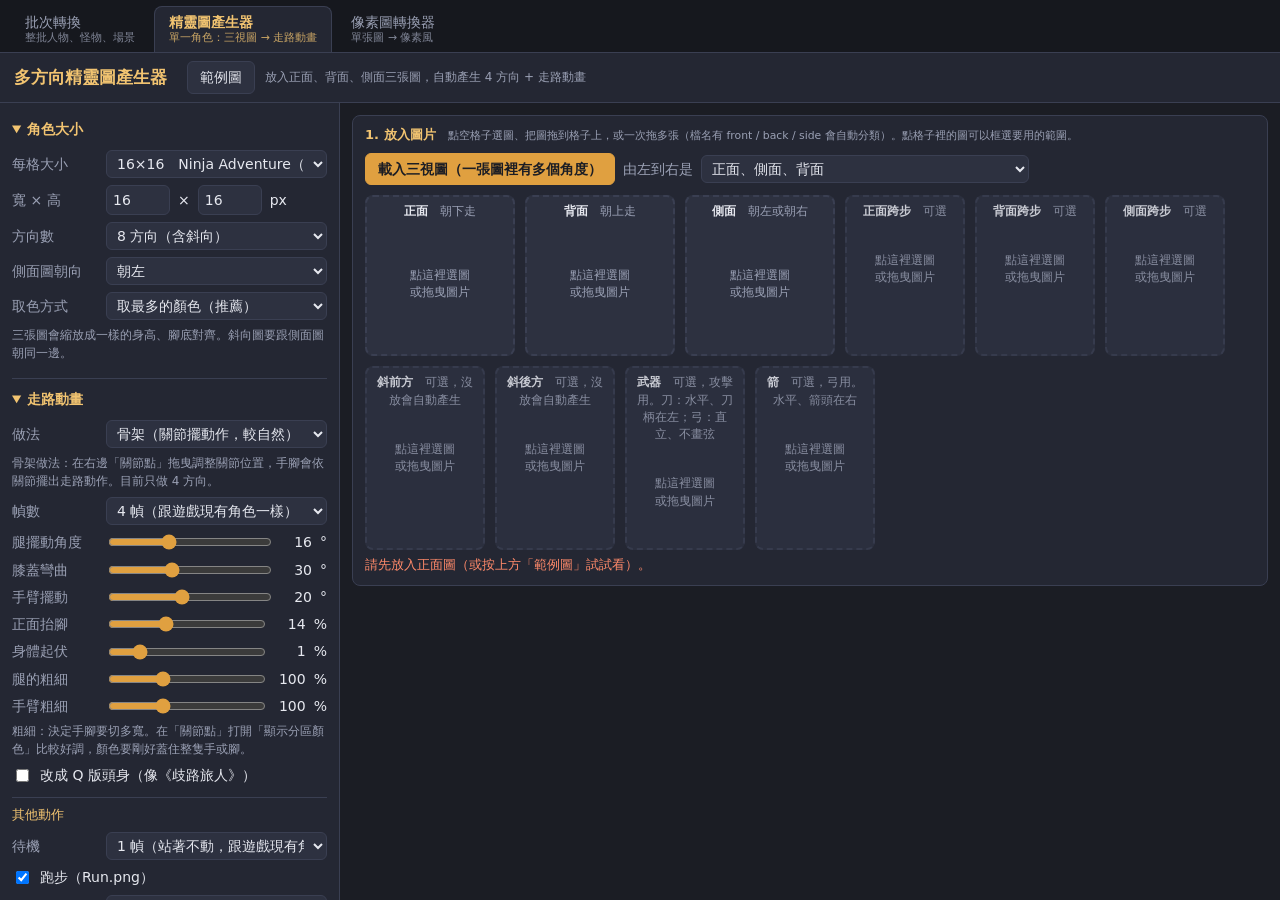
<file: tools/sprite-generator.html>
<!doctype html>
<html lang="zh-Hant">
<head>
<meta charset="utf-8">
<meta name="viewport" content="width=device-width, initial-scale=1">
<title>多方向精靈圖產生器</title>
<link rel="icon" href="batch-icon.png">
<style>
:root {
  --bg: #1b1d24; --panel: #242733; --panel2: #2d3140; --line: #3a3f52;
  --text: #e6e8ef; --dim: #9aa0b4; --accent: #e0a040; --accent2: #f2c471; --warn: #ff8a6a;
}
* { box-sizing: border-box; }
html, body { margin: 0; height: 100%; }
body {
  background: var(--bg); color: var(--text);
  font: 14px/1.45 "Microsoft JhengHei", "PingFang TC", "Noto Sans TC", system-ui, sans-serif;
  display: flex; flex-direction: column;
}
header { display: flex; align-items: center; gap: 10px; flex-wrap: wrap; padding: 8px 14px; background: var(--panel); border-bottom: 1px solid var(--line); }
header h1 { font-size: 17px; margin: 0 10px 0 0; color: var(--accent2); }
header .sp { flex: 1; }
header a { color: var(--dim); }
button, select, input[type=number], input[type=text], textarea {
  font: inherit; color: var(--text); background: var(--panel2); border: 1px solid var(--line); border-radius: 6px;
}
button { padding: 5px 12px; cursor: pointer; }
button:hover { border-color: var(--accent); }
button.primary { background: var(--accent); color: #1b1d24; border-color: var(--accent); font-weight: bold; }
select, input[type=number], input[type=text] { padding: 4px 6px; }
input[type=number] { width: 64px; }
textarea { width: 100%; min-height: 60px; padding: 6px; font-family: Consolas, monospace; font-size: 12px; }
input[type=color] { width: 40px; height: 28px; padding: 0 2px; border: 1px solid var(--line); border-radius: 6px; background: var(--panel2); }
input[type=range] { flex: 1; min-width: 80px; accent-color: var(--accent); }

.wrap { flex: 1; display: flex; min-height: 0; }
aside { width: 340px; flex: none; overflow-y: auto; overflow-x: hidden; background: var(--panel); border-right: 1px solid var(--line); padding: 6px 12px 30px; }
details { border-bottom: 1px solid var(--line); padding: 6px 0 10px; }
summary { cursor: pointer; font-weight: bold; color: var(--accent2); padding: 4px 0; user-select: none; }
.row { display: flex; align-items: center; gap: 8px; margin: 7px 0; }
.row > span:first-child { width: 86px; flex: none; color: var(--dim); }
.row output { width: 30px; text-align: right; font-variant-numeric: tabular-nums; }
.row select, .row input[type=text] { flex: 1; min-width: 0; }
.row.chk > span:first-child { width: auto; }
.hint { color: var(--dim); font-size: 12px; margin: 2px 0 6px; }
.disabled { opacity: .4; pointer-events: none; }
[hidden] { display: none !important; }

main { flex: 1; min-width: 0; overflow: auto; padding: 12px; display: flex; flex-direction: column; gap: 12px; }
.card { background: var(--panel); border: 1px solid var(--line); border-radius: 8px; padding: 10px 12px; }
.card h3 { margin: 0 0 8px; font-size: 13px; color: var(--accent2); }
.card h3 small { color: var(--dim); font-weight: normal; margin-left: 8px; }
.slots { display: flex; gap: 10px; flex-wrap: wrap; }
.slot { width: 150px; background: var(--panel2); border: 2px dashed var(--line); border-radius: 8px; padding: 6px; text-align: center; position: relative; }
.slot.has { border-style: solid; }
.slot.over { border-color: var(--accent); }
.slot.opt { width: 120px; opacity: .85; }
.slot .lbl { font-size: 12px; color: var(--dim); margin-bottom: 4px; }
.slot .lbl b { color: var(--text); }
.slot canvas { width: 100%; height: 120px; object-fit: contain; display: block; }
.slot.opt canvas { height: 90px; }
.slot .ph { height: 120px; display: flex; align-items: center; justify-content: center; color: var(--dim); font-size: 12px; cursor: pointer; }
.slot.opt .ph { height: 90px; }
.slot .btns { display: flex; gap: 4px; justify-content: center; margin-top: 4px; }
.slot .btns button { padding: 1px 8px; font-size: 12px; }
#warn { color: var(--warn); font-size: 13px; margin-top: 6px; }
.prev { display: flex; gap: 14px; flex-wrap: wrap; align-items: flex-end; }
.actrow { display: flex; gap: 12px; flex-wrap: wrap; align-items: flex-end; padding: 8px 0; border-bottom: 1px solid var(--line); }
.actrow:last-child { border-bottom: none; }
.actrow figure { margin: 0; text-align: center; }
.actrow figcaption { font-size: 12px; color: var(--dim); margin-top: 4px; }
.actlbl { width: 88px; flex: none; align-self: center; color: var(--accent2); font-weight: bold; }
.actlbl small { display: block; color: var(--dim); font-weight: normal; font-size: 11px; }
.subhead { margin: 12px 0 2px; padding-top: 8px; border-top: 1px solid var(--line); color: var(--accent2); font-size: 13px; }
.sheetfig button { margin-top: 4px; padding: 2px 10px; font-size: 12px; }
.prev figure { margin: 0; text-align: center; }
.prev figcaption { font-size: 12px; color: var(--dim); margin-top: 4px; }
.stagebox { padding: 8px; border-radius: 6px; display: inline-block; }
canvas.px { image-rendering: pixelated; display: block; }
.checker { background-color: #c8c8c8; background-image:
  linear-gradient(45deg, #9e9e9e 25%, transparent 25%), linear-gradient(-45deg, #9e9e9e 25%, transparent 25%),
  linear-gradient(45deg, transparent 75%, #9e9e9e 75%), linear-gradient(-45deg, transparent 75%, #9e9e9e 75%);
  background-size: 16px 16px; background-position: 0 0, 0 8px, 8px -8px, -8px 0; }
.bg-grass { background: #6f9a45; } .bg-camp { background: #b98f5c; } .bg-black { background: #111; } .bg-white { background: #fff; }
.dl { display: flex; gap: 8px; flex-wrap: wrap; align-items: center; }
#info { color: var(--dim); font-size: 12px; }
.slot canvas { cursor: pointer; }
.slot .crop-tag { position: absolute; top: 26px; right: 8px; background: var(--accent); color: #1b1d24; font-size: 11px; border-radius: 4px; padding: 0 4px; }
.sheetbar { display: flex; gap: 8px; align-items: center; flex-wrap: wrap; margin-bottom: 10px; }
#sheetMsg { color: var(--accent2); font-size: 13px; }
.modal { position: fixed; inset: 0; background: rgba(0,0,0,.7); display: flex; align-items: center; justify-content: center; z-index: 20; }
.modal-box { background: var(--panel); border: 1px solid var(--line); border-radius: 10px; padding: 12px 14px; max-width: calc(100vw - 30px); max-height: calc(100vh - 30px); display: flex; flex-direction: column; gap: 8px; }
.modal-box h3 { margin: 0; font-size: 15px; color: var(--accent2); }
.crop-stage { overflow: auto; display: flex; justify-content: center; }
#cropCv { touch-action: none; display: block; }
.modal-bar { display: flex; gap: 8px; align-items: center; flex-wrap: wrap; }
.modal-bar .sp { flex: 1; }
#drop { position: fixed; inset: 0; background: rgba(224,160,64,.15); border: 4px dashed var(--accent); display: none; align-items: center; justify-content: center; font-size: 24px; color: var(--accent2); z-index: 9; pointer-events: none; }
body.dragging #drop { display: flex; }
</style>
</head>
<body>
<header>
  <h1>多方向精靈圖產生器</h1>
  <button id="btnDemo">範例圖</button>
  <span class="hint" style="margin:0">放入正面、背面、側面三張圖，自動產生 4 方向 + 走路動畫</span>
</header>

<div class="wrap">
<aside>
  <details open>
    <summary>角色大小</summary>
    <label class="row"><span>每格大小</span><select data-k="size" id="sizeSel"></select></label>
    <div class="row"><span>寬 × 高</span>
      <input type="number" data-k="w" id="inW" min="8" max="256"> ×
      <input type="number" data-k="h" id="inH" min="8" max="256"> px</div>
    <label class="row"><span>方向數</span>
      <select data-k="dirCount"><option value="8">8 方向（含斜向）</option><option value="4">4 方向（跟遊戲現有角色一樣）</option></select></label>
    <label class="row"><span>側面圖朝向</span>
      <select data-k="sideFacing"><option value="left">朝左</option><option value="right">朝右</option></select></label>
    <label class="row"><span>取色方式</span>
      <select data-k="resample">
        <option value="mode">取最多的顏色（推薦）</option>
        <option value="average">平均顏色（較平滑）</option>
        <option value="nearest">最近鄰（銳利）</option>
      </select></label>
    <div class="hint">三張圖會縮放成一樣的身高、腳底對齊。斜向圖要跟側面圖朝同一邊。</div>
    <div id="diagBox">
      <label class="row"><span>斜向側面比重</span><input type="range" data-k="diagSide" min="0" max="100"><output></output></label>
      <div class="hint">自動產生斜向圖時，側面圖用多少。臉上出現多餘的眼睛就調低；側面輪廓（頭髮、鼻子）不見了就調高。</div>
    </div>
  </details>

  <details open>
    <summary>走路動畫</summary>
    <label class="row"><span>做法</span>
      <select data-k="animMode"><option value="rig">骨架（關節擺動作，較自然）</option><option value="pixel">簡易（只移動腳的像素）</option></select></label>
    <div id="rigBox">
      <div class="hint">骨架做法：在右邊「關節點」拖曳調整關節位置，手腳會依關節擺出走路動作。目前只做 4 方向。</div>
      <label class="row"><span>幀數</span><select data-k="rigFrames"><option value="4">4 幀（跟遊戲現有角色一樣）</option><option value="6">6 幀</option><option value="8">8 幀（最順）</option></select></label>
      <label class="row"><span>腿擺動角度</span><input type="range" data-k="rigLeg" min="0" max="45"><output></output>°</label>
      <label class="row"><span>膝蓋彎曲</span><input type="range" data-k="rigKnee" min="0" max="80"><output></output>°</label>
      <label class="row"><span>手臂擺動</span><input type="range" data-k="rigArm" min="0" max="45"><output></output>°</label>
      <label class="row"><span>正面抬腳</span><input type="range" data-k="rigLift" min="0" max="40"><output></output>%</label>
      <label class="row"><span>身體起伏</span><input type="range" data-k="rigBob" min="0" max="6"><output></output>%</label>
      <label class="row"><span>腿的粗細</span><input type="range" data-k="rigLegW" min="50" max="200" step="5"><output></output>%</label>
      <label class="row"><span>手臂粗細</span><input type="range" data-k="rigArmW" min="50" max="200" step="5"><output></output>%</label>
      <div class="hint">粗細：決定手腳要切多寬。在「關節點」打開「顯示分區顏色」比較好調，顏色要剛好蓋住整隻手或腳。</div>
      <label class="row chk"><input type="checkbox" data-k="chibiOn"><span>改成 Q 版頭身（像《歧路旅人》）</span></label>
      <div id="chibiBox">
        <label class="row"><span>目標頭身</span><input type="range" data-k="chibiHeads" min="2" max="6" step="0.25"><output></output>頭身</label>
        <label class="row"><span>頭部放大</span><input type="range" data-k="chibiHead" min="100" max="200" step="5"><output></output>%</label>
        <label class="row"><span>腿佔身體</span><input type="range" data-k="chibiLegs" min="25" max="65"><output></output>%</label>
        <label class="row"><span>身體寬度</span><input type="range" data-k="chibiWidth" min="80" max="150" step="5"><output></output>%</label>
        <div class="hint">依關節點的「脖子」和「腰」分成頭、身體、腿三段：頭放大，身體和腿縮短。脖子、腰的位置會影響結果。Q 版時「關節點」不顯示分區顏色。</div>
      </div>
      <div class="subhead">其他動作</div>
      <label class="row"><span>待機</span><select data-k="idleFrames"><option value="1">1 幀（站著不動，跟遊戲現有角色一樣）</option><option value="4">4 幀（呼吸）</option></select></label>
      <label class="row chk"><input type="checkbox" data-k="actRun"><span>跑步（Run.png）</span></label>
      <div id="runBox">
        <label class="row"><span>幀數</span><select data-k="runFrames"><option value="4">4 幀</option><option value="6">6 幀</option><option value="8">8 幀</option></select></label>
        <label class="row"><span>腿擺動角度</span><input type="range" data-k="runLeg" min="10" max="60"><output></output>°</label>
        <label class="row"><span>膝蓋彎曲</span><input type="range" data-k="runKnee" min="0" max="110"><output></output>°</label>
        <label class="row"><span>手臂擺動</span><input type="range" data-k="runArm" min="0" max="70"><output></output>°</label>
        <label class="row"><span>身體前傾</span><input type="range" data-k="runLean" min="0" max="25"><output></output>°</label>
        <label class="row"><span>身體起伏</span><input type="range" data-k="runBob" min="0" max="8"><output></output>%</label>
      </div>
      <label class="row chk"><input type="checkbox" data-k="actAtk"><span>揮刀攻擊（Attack.png）</span></label>
      <div id="atkBox">
        <label class="row"><span>幀數</span><select data-k="atkFrames"><option value="4">4 幀</option><option value="6">6 幀</option><option value="8">8 幀</option></select></label>
        <label class="row"><span>武器種類</span><select data-k="weaponType"><option value="auto">自動判斷（橫的是刀、直的是弓）</option><option value="sword">刀（揮刀）</option><option value="bow">弓（拉弓射箭）</option></select></label>
        <label class="row"><span>弓的長度</span><input type="range" data-k="bowLen" min="20" max="120" step="5"><output></output>%</label>
        <label class="row"><span>箭的長度</span><input type="range" data-k="arrowLen" min="20" max="100" step="5"><output></output>%</label>
        <label class="row"><span>刀的長度</span><input type="range" data-k="weaponLen" min="20" max="120" step="5"><output></output>%</label>
        <label class="row"><span>握的位置</span><input type="range" data-k="weaponGrip" min="0" max="45"><output></output>%</label>
        <label class="row chk"><input type="checkbox" data-k="weaponFlip"><span>武器圖的刀柄在右邊</span></label>
        <label class="row chk"><input type="checkbox" data-k="atkTrail"><span>揮下時加刀光</span></label>
        <div class="hint">刀的長度是相對身高（100% = 跟身高一樣長）。握的位置是從刀柄末端算起。攻擊的格子會比走路大（刀會伸出去），大小顯示在預覽上。</div>
      </div>
      <label class="row chk"><input type="checkbox" data-k="actHit"><span>受傷（Hit.png，3 幀）</span></label>
      <label class="row chk"><input type="checkbox" data-k="actDead"><span>倒下（Dead.png，4 幀，最後一幀躺在地上）</span></label>
    </div>
    <div id="pixBox">
    <label class="row"><span>腳的長度</span><input type="range" data-k="legRatio" min="10" max="60"><output></output>%</label>
    <label class="row"><span>左右腳分界</span><input type="range" data-k="legSplit" min="-6" max="6"><output></output>px</label>
    <label class="row"><span>抬腳高度</span><input type="range" data-k="lift" min="0" max="12"><output></output>px</label>
    <label class="row"><span>身體起伏</span><input type="range" data-k="bob" min="0" max="6"><output></output>px</label>
    <label class="row"><span>側面跨步</span><input type="range" data-k="stride" min="0" max="12"><output></output>px</label>
    <label class="row chk"><input type="checkbox" data-k="guides"><span>在基礎圖上顯示腳的位置</span></label>
    <div class="hint">紅線以下是腳，藍線把左右腳分開。紅線要剛好在腰帶或衣服下緣，走路才自然。</div>
    <button id="btnAutoAnim">依大小重設建議值</button>
    </div>
    <label class="row"><span>播放速度</span><input type="range" data-k="ms" min="60" max="400" step="10"><output></output>ms</label>
  </details>

  <details open>
    <summary>去背</summary>
    <label class="row"><span>背景</span>
      <select data-k="bgMode">
        <option value="auto">自動偵測背景色</option>
        <option value="manual">手動指定背景色</option>
        <option value="off">不去背（圖片本來就是透明背景）</option>
      </select></label>
    <div class="row" id="bgManualRow"><span>背景色</span><input type="color" data-k="bgManual"></div>
    <label class="row"><span>容差</span><input type="range" data-k="bgTol" min="0" max="100"><output></output></label>
    <label class="row chk"><input type="checkbox" data-k="bgFlood"><span>只移除跟邊緣相連的背景</span></label>
  </details>

  <details open>
    <summary>顏色</summary>
    <label class="row"><span>調色盤</span><select data-k="palette" id="palSel"></select></label>
    <label class="row" id="colorsRow"><span id="colorsLabel">顏色數</span><input type="range" data-k="colors" min="2" max="64"><output></output></label>
    <label class="row chk" id="limitRow"><input type="checkbox" data-k="limitFixed"><span>只用調色盤裡最常用的 N 色</span></label>
    <div id="customBox"><textarea data-k="customPal" placeholder="每行一個顏色，例如 #141b1b"></textarea></div>
    <div class="hint">所有方向、所有幀共用同一組顏色。</div>
  </details>

  <details open>
    <summary>外框與修飾</summary>
    <label class="row"><span>外框</span>
      <select data-k="outline"><option value="none">無</option><option value="outer">外側加 1px 外框</option><option value="inner">內側描邊</option></select></label>
    <div class="row" id="olRow"><span>外框顏色</span><input type="color" data-k="outlineColor">
      <select data-k="outlineN"><option value="4">上下左右</option><option value="8">含斜角</option></select></div>
    <label class="row chk"><input type="checkbox" data-k="cleanFloat"><span>移除孤立的單顆像素</span></label>
    <label class="row chk"><input type="checkbox" data-k="cleanSpeck"><span>清除色塊中的雜色點</span></label>
  </details>

  <details open>
    <summary>預覽與輸出</summary>
    <label class="row"><span>預覽背景</span>
      <select data-k="previewBg"><option value="grass">草地</option><option value="camp">泥土</option><option value="checker">棋盤格</option><option value="black">黑</option><option value="white">白</option></select></label>
    <label class="row"><span>檔名開頭</span><input type="text" data-k="fname"></label>
    <label class="row"><span>放大版倍率</span>
      <select data-k="exportScale"><option value="2">2 倍</option><option value="4">4 倍</option><option value="8">8 倍</option></select></label>
  </details>
</aside>

<main>
  <section class="card">
    <h3>1. 放入圖片 <small>點空格子選圖、把圖拖到格子上，或一次拖多張（檔名有 front / back / side 會自動分類）。點格子裡的圖可以框選要用的範圍。</small></h3>
    <div class="sheetbar">
      <button class="primary" id="btnSheet">載入三視圖（一張圖裡有多個角度）</button>
      <span style="color:var(--dim)">由左到右是</span>
      <select data-k="sheetOrder">
        <option value="front,side,back">正面、側面、背面</option>
        <option value="front,back,side">正面、背面、側面</option>
        <option value="side,front,back">側面、正面、背面</option>
        <option value="back,side,front">背面、側面、正面</option>
        <option value="front,frontDiag,side,back">正面、斜前方、側面、背面（四視圖）</option>
        <option value="front,frontDiag,side,backDiag,back">正面、斜前方、側面、斜後方、背面（五視圖）</option>
      </select>
      <input type="file" id="sheetIn" accept="image/*" hidden>
      <span id="sheetMsg"></span>
    </div>
    <div class="slots" id="slots"></div>
    <div id="warn"></div>
    <input type="file" id="fileIn" accept="image/*" hidden>
  </section>

  <section class="card" id="baseCard" hidden>
    <h3>2. 基礎圖 <small>確認縮小後的樣子和腳的位置</small></h3>
    <div class="prev" id="basePrev"></div>
  </section>

  <section class="card" id="rigCard" hidden>
    <h3>關節點 <small>拖曳圓點調整關節位置（在原圖上調，比在小圖上準）。改完會自動重新產生動畫。</small></h3>
    <div class="sheetbar">
      <button id="rigAuto">全部重新自動偵測</button>
      <button id="rigCopy" title="批次轉換時要用這組關節點：把複製的內容存成角色資料夾裡的 settings.json">複製關節點（給批次用）</button>
      <label class="row chk" style="margin:0"><input type="checkbox" id="rigTint" checked><span>顯示分區顏色</span></label>
      <span class="hint" style="margin:0">紅＝左腳／腳、橘＝右腳／後腳、藍＝左手／手、綠＝右手；灰色是身體（不會動）</span>
    </div>
    <div class="prev" id="rigPrev"></div>
  </section>

  <section class="card" id="animCard" hidden>
    <h3>3. 動畫預覽</h3>
    <div id="animPrev"></div>
  </section>

  <section class="card" id="sheetCard" hidden>
    <h3>4. 精靈圖 <small id="info"></small></h3>
    <div class="prev" id="sheets"></div>
    <div class="hint" style="margin-top:8px">直欄是方向：下、上、左、右（跟遊戲現有角色一樣），8 方向時後面再接左下、右下、左上、右上；橫列是動畫幀。每個動作一張圖，攻擊的格子比較大。</div>
    <div class="dl">
      <button class="primary" id="dlAll">全部下載</button>
      <button id="dlBig">下載放大預覽版（走路＋待機）</button>
    </div>
  </section>
</main>
</div>
<div id="drop">放開以載入圖片</div>
<div class="modal" id="cropModal" hidden>
  <div class="modal-box">
    <h3 id="cropTitle">框選範圍</h3>
    <div class="hint" style="margin:0">按住拖曳畫出範圍；拖曳框內可以移動，拖曳邊或角可以調整大小。框裡只留一個人物，旁邊的文字或其他角度不要框進去。</div>
    <div class="crop-stage"><canvas id="cropCv"></canvas></div>
    <div class="modal-bar">
      <button id="cropAuto">自動框選人物</button>
      <button id="cropFull">整張圖</button>
      <span id="cropInfo" style="color:var(--dim);font-size:12px"></span>
      <span class="sp"></span>
      <button id="cropCancel">取消</button>
      <button class="primary" id="cropOk">確定</button>
    </div>
  </div>
</div>

<script src="tool-nav.js"></script>
<script src="pixel-core.js"></script>
<script src="sprite-core.js"></script>
<script src="rig-core.js"></script>
<script>
'use strict';
const $ = id => document.getElementById(id);
const store = {
  get(k) { try { return JSON.parse(localStorage.getItem(k)); } catch (e) { return null; } },
  set(k, v) { try { localStorage.setItem(k, JSON.stringify(v)); } catch (e) { /* 存不了就略過 */ } },
};

const DEFAULTS = Object.assign({}, SPRITE_DEFAULTS, RIG_DEFAULTS);

// ---------- 設定 ----------
$('sizeSel').innerHTML = SIZES.map(p => `<option value="${p.id}">${p.label}</option>`).join('');
$('palSel').innerHTML = Object.entries(PALETTES).filter(([k]) => k !== 'none').map(([k, p]) => `<option value="${k}">${p.label}</option>`).join('');
const controls = [...document.querySelectorAll('[data-k]')];
function readSettings() {
  const s = {};
  for (const el of controls) {
    const k = el.dataset.k;
    s[k] = el.type === 'checkbox' ? el.checked : (el.type === 'range' || el.type === 'number') ? Number(el.value) || 0 : el.value;
  }
  s.dither = 'none'; s.ditherStr = 0;
  return s;
}
function writeSettings(s) {
  for (const el of controls) {
    const k = el.dataset.k; if (!(k in s)) continue;
    if (el.type === 'checkbox') el.checked = !!s[k]; else el.value = s[k];
    if (el.type === 'range') el.nextElementSibling.textContent = el.value;
  }
}

// ---------- 圖片欄位 ----------
// images[id] = { name, full（整張原圖）, rect（框選範圍，null = 整張）, data（框選後的圖）, bg（背景色偵測結果） }
const images = {};
let targetSlot = null, imgVer = 0; // imgVer：圖片或框選有變就 +1
function renderSlots() {
  $('slots').innerHTML = SLOTS.map(sl => {
    const im = images[sl.id];
    return `
    <div class="slot ${sl.req ? '' : 'opt'} ${im ? 'has' : ''}" data-id="${sl.id}">
      <div class="lbl"><b>${sl.label}</b>　${sl.sub}</div>
      ${im && im.rect ? '<span class="crop-tag">已框選</span>' : ''}
      ${im ? '<canvas class="checker" title="點一下框選範圍"></canvas>' : '<div class="ph">點這裡選圖<br>或拖曳圖片</div>'}
      <div class="btns">${im ? '<button data-a="crop">框選</button><button data-a="pick">更換</button><button data-a="clear">清除</button>' : ''}</div>
    </div>`;
  }).join('');
  for (const el of $('slots').querySelectorAll('.slot')) {
    const im = images[el.dataset.id]; if (!im) continue;
    const c = el.querySelector('canvas'); c.width = im.data.width; c.height = im.data.height; c.getContext('2d').putImageData(im.data, 0, 0);
  }
}
$('slots').addEventListener('click', e => {
  const slot = e.target.closest('.slot'); if (!slot) return;
  const id = slot.dataset.id, a = e.target.dataset.a;
  if (a === 'clear') { delete images[id]; imgVer++; renderSlots(); schedule(); return; }
  if (a === 'crop' || (e.target.tagName === 'CANVAS' && images[id])) { openCrop(id); return; }
  if (a === 'pick' || e.target.closest('.ph')) { targetSlot = id; $('fileIn').click(); }
});
$('fileIn').onchange = e => { const f = e.target.files[0]; e.target.value = ''; if (f && targetSlot) loadInto(targetSlot, f); };
$('slots').addEventListener('dragover', e => { const s = e.target.closest('.slot'); if (s) { e.preventDefault(); s.classList.add('over'); } });
$('slots').addEventListener('dragleave', e => { const s = e.target.closest('.slot'); if (s) s.classList.remove('over'); });
$('slots').addEventListener('drop', e => {
  const s = e.target.closest('.slot'); if (!s) return;
  e.preventDefault(); e.stopPropagation(); s.classList.remove('over'); endDrag();
  const f = [...e.dataTransfer.files].find(f => f.type.startsWith('image/')); if (f) loadInto(s.dataset.id, f);
});

function setImage(id, full, name, rect = null) {
  images[id] = { name, full, rect: null, data: full, bg: autoBg(full) };
  setRect(id, rect, true);
  if (id === 'front' && name && name !== 'demo') {
    const base = name.replace(/\.[^.]+$/, '').replace(/[_\-\s]*(front|正面|down|三視圖|turnaround|sheet)$/i, '');
    if (base) writeSettings({ fname: base });
  }
  renderSlots(); schedule();
}
// 設定框選範圍（null 或整張 = 不框選）
function setRect(id, rect, quiet) {
  const im = images[id], W = im.full.width, H = im.full.height;
  if (rect) {
    const x = clamp(Math.round(rect.x), 0, W - 1), y = clamp(Math.round(rect.y), 0, H - 1);
    rect = { x, y, w: clamp(Math.round(rect.w), 1, W - x), h: clamp(Math.round(rect.h), 1, H - y) };
    if (rect.w === W && rect.h === H) rect = null;
  }
  im.rect = rect; imgVer++;
  im.data = rect ? crop(im.full, rect.x, rect.y, rect.w, rect.h) : im.full;
  if (!quiet) { renderSlots(); schedule(); }
}
function loadInto(id, file) { loadBlob(file, img => setImage(id, imageToData(img, 2048), file.name)); }


// 一張三視圖 → 放進三格並自動框選
$('btnSheet').onclick = () => $('sheetIn').click();
$('sheetIn').onchange = e => { const f = e.target.files[0]; e.target.value = ''; if (f) loadSheet(f); };
function loadSheet(file) { loadBlob(file, img => applySheet(imageToData(img, 2048), file.name)); }
function applySheet(full, name) {
  const rects = detectFigures(full, readSettings());
  const order = readSettings().sheetOrder.split(',');
  const names = { front: '正面', back: '背面', side: '側面', frontDiag: '斜前方', backDiag: '斜後方' };
  order.forEach((id, i) => setImage(id, full, name, rects[i] || null));
  $('sheetMsg').textContent = rects.length >= order.length
    ? `找到 ${rects.length} 個人物，已依序框選成「${order.map(o => names[o]).join('、')}」。範圍不對的話，點格子裡的圖調整。`
    : `只找到 ${rects.length} 個人物，請點各格的圖手動框選。`;
}

// ---------- 框選視窗 ----------
const cropState = { id: null, img: null, rect: null, z: 1, drag: null, figs: null, figIdx: -1 };
const cropBuf = document.createElement('canvas');
function openCrop(id) {
  const im = images[id], full = im.full, st = cropState;
  st.id = id; st.img = full; st.figs = null; st.figIdx = -1;
  st.rect = im.rect ? { ...im.rect } : { x: 0, y: 0, w: full.width, h: full.height };
  $('cropTitle').textContent = `框選「${SLOTS.find(s => s.id === id).label}」要用的範圍`;
  cropBuf.width = full.width; cropBuf.height = full.height; cropBuf.getContext('2d').putImageData(full, 0, 0);
  $('cropModal').hidden = false;
  const maxW = Math.max(200, innerWidth - 90), maxH = Math.max(200, innerHeight - 190);
  st.z = Math.min(maxW / full.width, maxH / full.height, 8);
  if (st.z >= 1) st.z = Math.floor(st.z);
  const cv = $('cropCv'); cv.width = Math.round(full.width * st.z); cv.height = Math.round(full.height * st.z);
  drawCrop();
}
function closeCrop() { $('cropModal').hidden = true; cropState.drag = null; }
function drawCrop() {
  const st = cropState, cv = $('cropCv'), ctx = cv.getContext('2d'), z = st.z, r = st.rect;
  ctx.imageSmoothingEnabled = z < 1;
  ctx.clearRect(0, 0, cv.width, cv.height);
  ctx.drawImage(cropBuf, 0, 0, cv.width, cv.height);
  const sx = r.x * z, sy = r.y * z, sw = r.w * z, sh = r.h * z;
  ctx.fillStyle = 'rgba(0,0,0,.6)';
  ctx.fillRect(0, 0, cv.width, sy); ctx.fillRect(0, sy + sh, cv.width, cv.height - sy - sh);
  ctx.fillRect(0, sy, sx, sh); ctx.fillRect(sx + sw, sy, cv.width - sx - sw, sh);
  ctx.strokeStyle = '#e0a040'; ctx.lineWidth = 2; ctx.strokeRect(sx + 1, sy + 1, Math.max(0, sw - 2), Math.max(0, sh - 2));
  ctx.fillStyle = '#e0a040';
  for (const [hx, hy] of [[sx, sy], [sx + sw / 2, sy], [sx + sw, sy], [sx, sy + sh / 2], [sx + sw, sy + sh / 2], [sx, sy + sh], [sx + sw / 2, sy + sh], [sx + sw, sy + sh]])
    ctx.fillRect(hx - 4, hy - 4, 8, 8);
  $('cropInfo').textContent = `範圍 ${r.w}×${r.h} px（原圖 ${st.img.width}×${st.img.height}）`;
}
function cropPoint(e) {
  const cv = $('cropCv'), b = cv.getBoundingClientRect(), st = cropState;
  const px = (e.clientX - b.left) * cv.width / b.width, py = (e.clientY - b.top) * cv.height / b.height;
  return { sx: px, sy: py, x: clamp(px / st.z, 0, st.img.width), y: clamp(py / st.z, 0, st.img.height) };
}
// 滑鼠在框的哪裡：邊、角、裡面或外面
function cropHit(p) {
  const r = cropState.rect, z = cropState.z, T = 9;
  const L = r.x * z, R = (r.x + r.w) * z, Tp = r.y * z, B = (r.y + r.h) * z;
  const inY = p.sy > Tp - T && p.sy < B + T, inX = p.sx > L - T && p.sx < R + T;
  const e = { l: inY && Math.abs(p.sx - L) < T, r: inY && Math.abs(p.sx - R) < T, t: inX && Math.abs(p.sy - Tp) < T, b: inX && Math.abs(p.sy - B) < T };
  if (e.l || e.r || e.t || e.b) return { mode: 'resize', e };
  if (p.sx > L && p.sx < R && p.sy > Tp && p.sy < B) return { mode: 'move' };
  return { mode: 'new' };
}
const CURSORS = { lt: 'nwse-resize', rb: 'nwse-resize', rt: 'nesw-resize', lb: 'nesw-resize', l: 'ew-resize', r: 'ew-resize', t: 'ns-resize', b: 'ns-resize' };
$('cropCv').addEventListener('pointerdown', e => {
  const p = cropPoint(e), h = cropHit(p);
  cropState.drag = { ...h, start: p, orig: { ...cropState.rect } };
  $('cropCv').setPointerCapture(e.pointerId);
});
$('cropCv').addEventListener('pointermove', e => {
  const st = cropState, p = cropPoint(e), cv = $('cropCv');
  if (!st.drag) {
    const h = cropHit(p);
    cv.style.cursor = h.mode === 'move' ? 'move' : h.mode === 'new' ? 'crosshair'
      : CURSORS[(h.e.l ? 'l' : h.e.r ? 'r' : '') + (h.e.t ? 't' : h.e.b ? 'b' : '')] || CURSORS[h.e.t ? 't' : 'b'];
    return;
  }
  const d = st.drag, o = d.orig, W = st.img.width, H = st.img.height;
  if (d.mode === 'new') {
    const x0 = Math.min(d.start.x, p.x), y0 = Math.min(d.start.y, p.y);
    st.rect = { x: Math.floor(x0), y: Math.floor(y0), w: Math.max(1, Math.round(Math.abs(p.x - d.start.x))), h: Math.max(1, Math.round(Math.abs(p.y - d.start.y))) };
  } else if (d.mode === 'move') {
    st.rect = { ...o, x: Math.round(clamp(o.x + p.x - d.start.x, 0, W - o.w)), y: Math.round(clamp(o.y + p.y - d.start.y, 0, H - o.h)) };
  } else {
    let L = o.x, T = o.y, R = o.x + o.w, B = o.y + o.h;
    if (d.e.l) L = Math.min(Math.round(p.x), R - 1); if (d.e.r) R = Math.max(Math.round(p.x), L + 1);
    if (d.e.t) T = Math.min(Math.round(p.y), B - 1); if (d.e.b) B = Math.max(Math.round(p.y), T + 1);
    st.rect = { x: L, y: T, w: R - L, h: B - T };
  }
  st.rect.w = Math.min(st.rect.w, W - st.rect.x); st.rect.h = Math.min(st.rect.h, H - st.rect.y);
  drawCrop();
});
$('cropCv').addEventListener('pointerup', () => {
  const st = cropState;
  // 只是點一下（沒拖曳）就不要變成 1×1 的框
  if (st.drag && st.drag.mode === 'new' && (st.rect.w < 4 || st.rect.h < 4)) { st.rect = st.drag.orig; drawCrop(); }
  st.drag = null;
});
$('cropAuto').onclick = () => {
  const st = cropState;
  if (!st.figs) st.figs = detectFigures(st.img, readSettings());
  if (!st.figs.length) { $('cropInfo').textContent = '找不到人物，請手動框選。'; return; }
  st.figIdx = (st.figIdx + 1) % st.figs.length;
  st.rect = { ...st.figs[st.figIdx] }; drawCrop();
  $('cropInfo').textContent += `　（第 ${st.figIdx + 1} / ${st.figs.length} 個人物，再按一次換下一個）`;
};
$('cropFull').onclick = () => { const st = cropState; st.rect = { x: 0, y: 0, w: st.img.width, h: st.img.height }; drawCrop(); };
$('cropCancel').onclick = closeCrop;
$('cropOk').onclick = () => { setRect(cropState.id, cropState.rect); closeCrop(); };
$('cropModal').addEventListener('pointerdown', e => { if (e.target === $('cropModal')) closeCrop(); });
addEventListener('keydown', e => {
  if ($('cropModal').hidden) return;
  if (e.key === 'Escape') closeCrop();
  if (e.key === 'Enter') $('cropOk').click();
});

function openFiles(files) {
  files = [...files].filter(f => f.type.startsWith('image/'));
  // 先放檔名猜得出來的，剩下的依序放進空格
  const taken = new Set(), rest = [];
  for (const f of files) {
    const id = guessSlot(f.name);
    if (id && !taken.has(id)) { taken.add(id); loadInto(id, f); } else rest.push(f);
  }
  for (const f of rest) {
    const empty = SLOTS.find(sl => !images[sl.id] && !taken.has(sl.id));
    if (!empty) break;
    taken.add(empty.id); loadInto(empty.id, f);
  }
}


let gen = null; // 最後結果
// 骨架模式的關節點：圖片或側面朝向改變時重新自動偵測
const rigJ = { key: '', joints: {} };
function run() {
  const s = readSettings();
  store.set('spgen.settings', s);
  updateUI(s);
  const rigMode = s.animMode === 'rig', rk = imgVer + '|' + s.sideFacing;
  if (rigJ.key !== rk) { rigJ.key = rk; rigJ.joints = {}; }
  const res = rigMode ? generateRigSprite(images, s, rigJ.joints, imgVer) : generateSprite(images, s, imgVer);
  if (rigMode && res.rig) for (const id in res.rig) if (!rigJ.joints[id]) rigJ.joints[id] = res.rig[id].joints;
  $('warn').innerHTML = res.warn.join('<br>');
  const ok = !!res.walkSheet;
  for (const id of ['baseCard', 'animCard', 'sheetCard']) $(id).hidden = !ok;
  $('rigCard').hidden = !ok || !rigMode;
  if (!ok) { gen = null; stopAnim(); return; }
  gen = Object.assign({ s, frames: 4 }, res);
  // 簡易做法只有走路和站姿；整理成跟骨架做法一樣的「動作清單」
  if (!gen.actions) gen.actions = [
    { id: 'walk', label: '走路', name: 'Walk', W: gen.W, H: gen.H, N: 4, dirs: gen.walk, sheet: gen.walkSheet },
    { id: 'idle', label: '待機', name: 'Idle', W: gen.W, H: gen.H, N: 1, dirs: gen.idle.map(f => [f]), sheet: gen.idleSheet },
  ];
  render();
  if (rigMode) renderRig();
}

// ---------- 關節點編輯 ----------
const RIG_VIEW_H = 320; // 編輯畫面上人物的高度
const RIG_COLORS = { legL: [235, 70, 70], leg: [235, 70, 70], legR: [245, 155, 40], armL: [70, 130, 245], arm: [70, 130, 245], armR: [60, 195, 95] };
let rigDrag = null;
function renderRig() {
  const box = $('rigPrev');
  if (box.children.length !== 3) {
    box.innerHTML = [['front', '正面'], ['side', '側面（計算時朝左）'], ['back', '背面']].map(([id, l]) =>
      `<figure><canvas class="rigcv" data-id="${id}" style="touch-action:none;cursor:crosshair;display:block"></canvas><figcaption>${l}</figcaption></figure>`).join('');
    for (const cv of box.querySelectorAll('canvas')) bindRigCanvas(cv);
  }
  for (const id in gen.rig) gen.rig[id].tint = null;
  for (const cv of box.querySelectorAll('canvas')) drawRig(cv);
}
function rigTint(r) {
  if (r.tint) return r.tint;
  const w = r.work;
  const src = document.createElement('canvas'); src.width = w.width; src.height = w.height; src.getContext('2d').putImageData(w, 0, 0);
  if (!r.labels) return (r.tint = { tint: null, src }); // Q 版時沒有分區顏色
  const img = new ImageData(w.width, w.height), d = img.data, names = Object.keys(RIG_LIMBS[r.kind]);
  for (let p = 0; p < r.labels.length; p++) {
    const l = r.labels[p]; if (l < 0) continue;
    let c = [150, 150, 160], a = 70;
    if (l > 0) { c = RIG_COLORS[names[(l - 1) >> 1]]; a = (l - 1) & 1 ? 150 : 110; }
    d[p * 4] = c[0]; d[p * 4 + 1] = c[1]; d[p * 4 + 2] = c[2]; d[p * 4 + 3] = a;
  }
  const c = document.createElement('canvas'); c.width = w.width; c.height = w.height; c.getContext('2d').putImageData(img, 0, 0);
  return (r.tint = { tint: c, src });
}
function drawRig(cv) {
  const id = cv.dataset.id, r = gen && gen.rig && gen.rig[id]; if (!r) return;
  const HN = r.work.height, z = RIG_VIEW_H / HN, J = rigJ.joints[id], t = rigTint(r);
  cv.width = Math.round(r.work.width * z) + 40; cv.height = RIG_VIEW_H + 20;
  const ctx = cv.getContext('2d'), ox = 20, oy = 10;
  ctx.fillStyle = '#f4f4f4'; ctx.fillRect(0, 0, cv.width, cv.height);
  ctx.drawImage(t.src, ox, oy, r.work.width * z, HN * z);
  if ($('rigTint').checked && t.tint) ctx.drawImage(t.tint, ox, oy, r.work.width * z, HN * z);
  const P = k => [ox + J[k].x * HN * z, oy + J[k].y * HN * z];
  ctx.lineWidth = 3; ctx.strokeStyle = 'rgba(20,20,30,.75)';
  for (const [a, b] of RIG_BONES[r.kind]) { const [x1, y1] = P(a), [x2, y2] = P(b); ctx.beginPath(); ctx.moveTo(x1, y1); ctx.lineTo(x2, y2); ctx.stroke(); }
  ctx.font = '11px sans-serif';
  for (const k of RIG_JOINTS[r.kind]) {
    const [x, y] = P(k), on = rigDrag && rigDrag.id === id && rigDrag.k === k;
    ctx.beginPath(); ctx.arc(x, y, on ? 7 : 5, 0, Math.PI * 2);
    ctx.fillStyle = on ? '#ffd23f' : '#e0a040'; ctx.fill(); ctx.lineWidth = 1.5; ctx.strokeStyle = '#1b1d24'; ctx.stroke();
    if (on) { ctx.fillStyle = '#1b1d24'; ctx.fillText(RIG_JOINT_LABELS[k], x + 9, y - 6); }
  }
}
function bindRigCanvas(cv) {
  const pos = e => { const b = cv.getBoundingClientRect(); return [(e.clientX - b.left) * cv.width / b.width, (e.clientY - b.top) * cv.height / b.height]; };
  cv.addEventListener('pointerdown', e => {
    const id = cv.dataset.id, r = gen.rig[id], J = rigJ.joints[id], HN = r.work.height, z = RIG_VIEW_H / HN, [mx, my] = pos(e);
    let best = null, bd = 14;
    for (const k of RIG_JOINTS[r.kind]) { const d = Math.hypot(20 + J[k].x * HN * z - mx, 10 + J[k].y * HN * z - my); if (d < bd) { bd = d; best = k; } }
    if (!best) return;
    rigDrag = { id, k: best, z, HN }; cv.setPointerCapture(e.pointerId); drawRig(cv);
  });
  cv.addEventListener('pointermove', e => {
    if (!rigDrag || rigDrag.id !== cv.dataset.id) return;
    const [mx, my] = pos(e), { z, HN } = rigDrag;
    rigJ.joints[rigDrag.id] = Object.assign({}, rigJ.joints[rigDrag.id], { [rigDrag.k]: { x: (mx - 20) / z / HN, y: (my - 10) / z / HN } });
    drawRig(cv);
  });
  cv.addEventListener('pointerup', () => { if (rigDrag) { rigDrag = null; schedule(); } });
}
$('rigAuto').onclick = () => { rigJ.joints = {}; schedule(); };
// 關節點存成 settings.json 的格式（數字留 4 位小數就夠）
$('rigCopy').onclick = async () => {
  const round = o => JSON.parse(JSON.stringify(o, (k, v) => typeof v === 'number' ? Math.round(v * 1e4) / 1e4 : v));
  const text = JSON.stringify({ joints: round(rigJ.joints) });
  try { await navigator.clipboard.writeText(text); alert('已複製。到批次轉換的角色資料夾裡新增 settings.json，貼上存檔，批次就會用這組關節點。\n（已經有 settings.json 的話，把 "joints" 這一項加進去）'); }
  catch (e) { prompt('複製下面的內容，存成角色資料夾裡的 settings.json：', text); }
};
$('rigTint').onchange = () => { for (const cv of $('rigPrev').querySelectorAll('canvas')) drawRig(cv); };
let pending = false;
function schedule() { if (pending) return; pending = true; requestAnimationFrame(() => { pending = false; run(); }); }

// ---------- 畫面 ----------
const buf = document.createElement('canvas');
function drawScaled(cv, img, z) {
  buf.width = img.width; buf.height = img.height; buf.getContext('2d').putImageData(img, 0, 0);
  cv.width = img.width * z; cv.height = img.height * z;
  const ctx = cv.getContext('2d'); ctx.imageSmoothingEnabled = false; ctx.drawImage(buf, 0, 0, cv.width, cv.height);
  return ctx;
}
const bgClass = s => 'stagebox ' + (s.previewBg === 'checker' ? 'checker' : 'bg-' + s.previewBg);

function render() {
  const { s, W, H, base } = gen;
  const z = clamp(Math.floor(240 / Math.max(W, H)), 1, 16);
  // 基礎圖 + 腳的參考線
  const list = [['front', '正面'], ['back', '背面'], ['side', '側面']];
  for (const id of ['frontDiag', 'backDiag']) if (base.sprites[id] && s.dirCount === '8') list.push([id, SLOTS.find(x => x.id === id).label + (base.synth[id] ? '（自動產生）' : '')]);
  for (const id of ['frontStep', 'backStep', 'sideStep']) if (images[id]) list.push([id, SLOTS.find(x => x.id === id).label]);
  $('basePrev').innerHTML = list.map(([id, l]) => `<figure><div class="${bgClass(s)}"><canvas class="px" data-id="${id}"></canvas></div><figcaption>${l}</figcaption></figure>`).join('');
  for (const cv of $('basePrev').querySelectorAll('canvas')) {
    const img = base.sprites[cv.dataset.id], ctx = drawScaled(cv, img, z);
    if (!s.guides || s.animMode === 'rig') continue;
    const L = legInfo(img, s); if (!L) continue;
    ctx.lineWidth = 2;
    ctx.strokeStyle = '#ff3b3b'; ctx.beginPath(); ctx.moveTo(0, L.legTop * z); ctx.lineTo(W * z, L.legTop * z); ctx.stroke();
    if (!cv.dataset.id.startsWith('side')) {
      ctx.strokeStyle = '#3b8bff'; ctx.beginPath(); ctx.moveTo(L.splitX * z, L.legTop * z); ctx.lineTo(L.splitX * z, (L.legBottom + 1) * z); ctx.stroke();
    }
  }
  // 動畫預覽：每個動作一列，每個方向一格
  const acts = gen.actions, C = gen.cols;
  const sig = acts.map(a => `${a.id}:${a.N}:${a.W}x${a.H}`).join() + '|' + C + '|' + z;
  if ($('animPrev').dataset.sig !== sig) {
    $('animPrev').dataset.sig = sig;
    $('animPrev').innerHTML = acts.map((a, ai) => `<div class="actrow"><div class="actlbl">${a.label}<small>${a.N} 幀・每格 ${a.W}×${a.H}</small></div>` +
      DIRS.slice(0, C).map((d, i) => `<figure><div class="stagebox"><canvas class="px" data-a="${ai}" data-d="${i}"></canvas></div><figcaption>${d}</figcaption></figure>`).join('') + '</div>').join('');
  }
  for (const box of $('animPrev').querySelectorAll('.stagebox')) box.className = bgClass(s);
  animZoom = z; startAnim(s.ms); animTick();
  // 精靈圖：每個動作一張，各自有下載按鈕
  $('sheets').innerHTML = acts.map((a, ai) => `<figure class="sheetfig"><div class="${bgClass(s)}"><canvas class="px" data-a="${ai}"></canvas></div>
    <figcaption>${a.name}.png（${a.label}，${a.N} 幀，每格 ${a.W}×${a.H}）</figcaption><button data-dl="${ai}">下載 ${a.name}.png</button></figure>`).join('');
  for (const cv of $('sheets').querySelectorAll('canvas')) {
    const a = acts[+cv.dataset.a], zs = clamp(Math.floor(Math.min((C === 8 ? 900 : 520) / (C * a.W), 420 / (a.N * a.H))), 1, 12);
    drawSheet(cv, a.sheet, zs, C, a.N);
  }
  // 弓箭手：遊戲裡射出去的箭
  if (gen.projectile) {
    $('sheets').insertAdjacentHTML('beforeend', `<figure class="sheetfig"><div class="${bgClass(s)}"><canvas class="px" id="projCv"></canvas></div>
      <figcaption>Arrow.png（遊戲裡射出去的箭，${gen.projectile.width}×${gen.projectile.height}）</figcaption><button id="dlProj">下載 Arrow.png</button></figure>`);
    drawScaled($('projCv'), gen.projectile, 6);
    $('dlProj').onclick = () => saveImage(gen.projectile, prefix() + '_Arrow.png');
  }
  const colors = countColors(acts.map(a => a.sheet)).size;
  $('info').textContent = `走路每格 ${W}×${H}，${C} 方向，共 ${colors} 色`;
}
$('sheets').addEventListener('click', e => {
  const i = e.target.dataset.dl; if (i == null || !gen) return;
  const a = gen.actions[+i]; saveImage(a.sheet, prefix() + '_' + a.name + '.png');
});
function drawSheet(cv, img, z, cols, rows) {
  const ctx = drawScaled(cv, img, z), cw = img.width / cols * z, ch = img.height / rows * z;
  ctx.strokeStyle = 'rgba(224,160,64,.8)'; ctx.lineWidth = 1; ctx.beginPath();
  for (let c = 1; c < cols; c++) { ctx.moveTo(c * cw + 0.5, 0); ctx.lineTo(c * cw + 0.5, rows * ch); }
  for (let r = 1; r < rows; r++) { ctx.moveTo(0, r * ch + 0.5); ctx.lineTo(cols * cw, r * ch + 0.5); }
  ctx.stroke();
}

let animTimer = null, animMs = 0, animPos = 0, animZoom = 4;
function animTick() {
  if (!gen) return;
  for (const cv of $('animPrev').querySelectorAll('canvas')) {
    const a = gen.actions[+cv.dataset.a]; if (!a) continue;
    drawScaled(cv, a.dirs[+cv.dataset.d][animPos % a.N], animZoom);
  }
  animPos = (animPos + 1) % 840; // 840 可以被 2～8 整除
}
function startAnim(ms) {
  if (animTimer && ms === animMs) { return; }
  stopAnim(); animMs = ms; animTimer = setInterval(animTick, ms); animTick();
}
function stopAnim() { clearInterval(animTimer); animTimer = null; animMs = 0; }

function updateUI(s) {
  const fixed = s.palette !== 'auto';
  $('colorsRow').classList.toggle('disabled', fixed && !s.limitFixed);
  $('colorsLabel').textContent = fixed ? '最多色數' : '顏色數';
  $('limitRow').hidden = !fixed;
  $('customBox').hidden = s.palette !== 'custom';
  $('olRow').classList.toggle('disabled', s.outline === 'none');
  $('diagBox').hidden = s.dirCount !== '8' || s.animMode === 'rig';
  $('rigBox').hidden = s.animMode !== 'rig';
  $('pixBox').hidden = s.animMode === 'rig';
  $('chibiBox').hidden = !s.chibiOn;
  $('runBox').hidden = !s.actRun;
  $('atkBox').hidden = !s.actAtk;
  $('bgManualRow').hidden = s.bgMode !== 'manual';
}

// ---------- 下載 ----------
function saveImage(img, name, scale = 1) {
  const c = document.createElement('canvas'); drawScaled(c, img, scale);
  c.toBlob(blob => {
    const a = document.createElement('a'); a.href = URL.createObjectURL(blob); a.download = name;
    document.body.appendChild(a); a.click(); a.remove(); setTimeout(() => URL.revokeObjectURL(a.href), 2000);
  }, 'image/png');
}
const prefix = () => ((gen && gen.s.fname) || 'Hero').replace(/[\\/:*?"<>|]/g, '_');
$('dlAll').onclick = () => { if (gen) gen.actions.forEach((a, i) => setTimeout(() => saveImage(a.sheet, prefix() + '_' + a.name + '.png'), i * 300)); };
$('dlBig').onclick = () => {
  if (!gen) return;
  // 走路和站姿疊在一起的放大版，方便給別人看
  const { W, H, cols, frames: N } = gen, all = new ImageData(W * cols, H * (N + 1));
  all.data.set(gen.walkSheet.data, 0); all.data.set(gen.idleSheet.data, W * cols * H * N * 4);
  saveImage(all, prefix() + `_preview@${gen.s.exportScale}x.png`, Number(gen.s.exportScale) || 4);
};

// ---------- 範例圖 ----------
function demoViews(asSheet) {
  const mk = draw => { const c = document.createElement('canvas'); c.width = 240; c.height = 360; const x = c.getContext('2d'); x.fillStyle = '#fff'; x.fillRect(0, 0, 240, 360); draw(x); return x.getImageData(0, 0, 240, 360); };
  const grad = (x, x0, y0, r, a, b) => { const g = x.createRadialGradient(x0 - r * .3, y0 - r * .3, r * .1, x0, y0, r); g.addColorStop(0, a); g.addColorStop(1, b); return g; };
  const legsFront = x => { x.fillStyle = '#3a3550'; x.fillRect(92, 268, 24, 64); x.fillRect(124, 268, 24, 64); x.fillStyle = '#5b3a24'; x.fillRect(88, 328, 30, 16); x.fillRect(122, 328, 30, 16); };
  const body = (x, x0, x1) => { x.fillStyle = grad(x, 120, 220, 110, '#5a7fd0', '#22306a'); x.beginPath(); x.moveTo(x0 + 10, 160); x.lineTo(x1 - 10, 160); x.lineTo(x1, 275); x.lineTo(x0, 275); x.closePath(); x.fill(); x.fillStyle = '#c8962e'; x.fillRect(x0 + 4, 236, x1 - x0 - 8, 12); };
  const front = mk(x => {
    legsFront(x); body(x, 78, 162);
    x.fillStyle = '#4a6cc0'; x.fillRect(62, 168, 18, 80); x.fillRect(160, 168, 18, 80);
    x.fillStyle = '#f2c09a'; x.fillRect(62, 246, 18, 16); x.fillRect(160, 246, 18, 16);
    x.fillStyle = grad(x, 120, 100, 60, '#ffe0c4', '#d9926a'); x.beginPath(); x.arc(120, 100, 56, 0, Math.PI * 2); x.fill();
    x.fillStyle = grad(x, 110, 60, 80, '#e04848', '#701c2a'); x.beginPath(); x.ellipse(120, 70, 64, 40, 0, Math.PI, 0); x.lineTo(184, 100); x.lineTo(160, 80); x.lineTo(120, 92); x.lineTo(80, 80); x.lineTo(56, 100); x.closePath(); x.fill();
    x.fillStyle = '#1b1b2a'; x.fillRect(96, 104, 10, 18); x.fillRect(134, 104, 10, 18);
  });
  const back = mk(x => {
    legsFront(x); body(x, 78, 162);
    x.fillStyle = '#4a6cc0'; x.fillRect(62, 168, 18, 80); x.fillRect(160, 168, 18, 80);
    x.fillStyle = '#f2c09a'; x.fillRect(62, 246, 18, 16); x.fillRect(160, 246, 18, 16);
    x.fillStyle = grad(x, 120, 90, 70, '#e04848', '#701c2a'); x.beginPath(); x.arc(120, 100, 58, 0, Math.PI * 2); x.fill();
  });
  const side = mk(x => {
    x.fillStyle = '#3a3550'; x.fillRect(106, 268, 28, 64); x.fillStyle = '#5b3a24'; x.fillRect(96, 328, 40, 16);
    body(x, 92, 150);
    x.fillStyle = '#4a6cc0'; x.fillRect(112, 168, 20, 80); x.fillStyle = '#f2c09a'; x.fillRect(112, 246, 20, 16);
    x.fillStyle = grad(x, 116, 100, 60, '#ffe0c4', '#d9926a'); x.beginPath(); x.arc(118, 100, 54, 0, Math.PI * 2); x.fill();
    x.fillStyle = grad(x, 130, 70, 80, '#e04848', '#701c2a'); x.beginPath(); x.ellipse(126, 74, 58, 40, 0, Math.PI, 0); x.lineTo(176, 130); x.lineTo(150, 96); x.lineTo(100, 84); x.closePath(); x.fill();
    x.fillStyle = '#1b1b2a'; x.fillRect(86, 104, 10, 18);
  });
  if (asSheet) {
    // 三視圖範例：三個角度排一排，下面有文字標籤
    const c = document.createElement('canvas'); c.width = 780; c.height = 420;
    const x = c.getContext('2d'); x.fillStyle = '#fff'; x.fillRect(0, 0, 780, 420);
    [front, side, back].forEach((im, i) => {
      const t = document.createElement('canvas'); t.width = 240; t.height = 360; t.getContext('2d').putImageData(im, 0, 0);
      x.drawImage(t, 10 + i * 260, 0);
    });
    x.fillStyle = '#333'; x.font = 'bold 22px sans-serif'; x.textAlign = 'center';
    ['FRONT', 'SIDE', 'BACK'].forEach((l, i) => x.fillText(l, 130 + i * 260, 400));
    applySheet(x.getImageData(0, 0, 780, 420), 'demo');
    return;
  }
  setImage('front', front, 'demo'); setImage('back', back, 'demo'); setImage('side', side, 'demo');
}

// ---------- 事件 ----------
for (const el of controls) {
  el.addEventListener('input', () => {
    if (el.type === 'range') el.nextElementSibling.textContent = el.value;
    if (el.id === 'sizeSel') {
      const p = SIZES.find(x => x.id === el.value);
      if (p && p.w) writeSettings(Object.assign({ w: p.w, h: p.h }, animDefaults(p.h)));
    } else if (el.id === 'inW' || el.id === 'inH') {
      const p = SIZES.find(x => x.w === +$('inW').value && x.h === +$('inH').value);
      $('sizeSel').value = p ? p.id : 'custom';
    }
    schedule();
  });
}
$('btnAutoAnim').onclick = () => { writeSettings(Object.assign({ legRatio: 30, legSplit: 0 }, animDefaults(readSettings().h))); schedule(); };
$('btnDemo').onclick = () => demoViews(false);

let dragDepth = 0;
const endDrag = () => { dragDepth = 0; document.body.classList.remove('dragging'); };
addEventListener('dragenter', e => { e.preventDefault(); dragDepth++; document.body.classList.add('dragging'); });
addEventListener('dragleave', () => { if (--dragDepth <= 0) endDrag(); });
addEventListener('dragover', e => e.preventDefault());
addEventListener('drop', e => { e.preventDefault(); endDrag(); openFiles(e.dataTransfer.files); });
addEventListener('paste', e => {
  const item = [...((e.clipboardData || {}).items || [])].find(i => i.type.startsWith('image/'));
  if (!item) return;
  const empty = SLOTS.find(sl => !images[sl.id]);
  if (empty) loadInto(empty.id, item.getAsFile());
});

// 啟動
writeSettings(Object.assign({}, DEFAULTS, store.get('spgen.settings') || {}));
renderSlots();
if (location.hash.startsWith('#demo')) {
  const patch = {};
  for (const kv of location.hash.slice(1).split('&').slice(1)) { const [k, v] = kv.split('='); patch[k] = v === 'true' ? true : v === 'false' ? false : decodeURIComponent(v); }
  writeSettings(patch); demoViews(!!patch.sheet);
  if (patch.crop) setTimeout(() => openCrop(patch.crop), 300);
} else schedule();
</script>
</body>
</html>
</file>
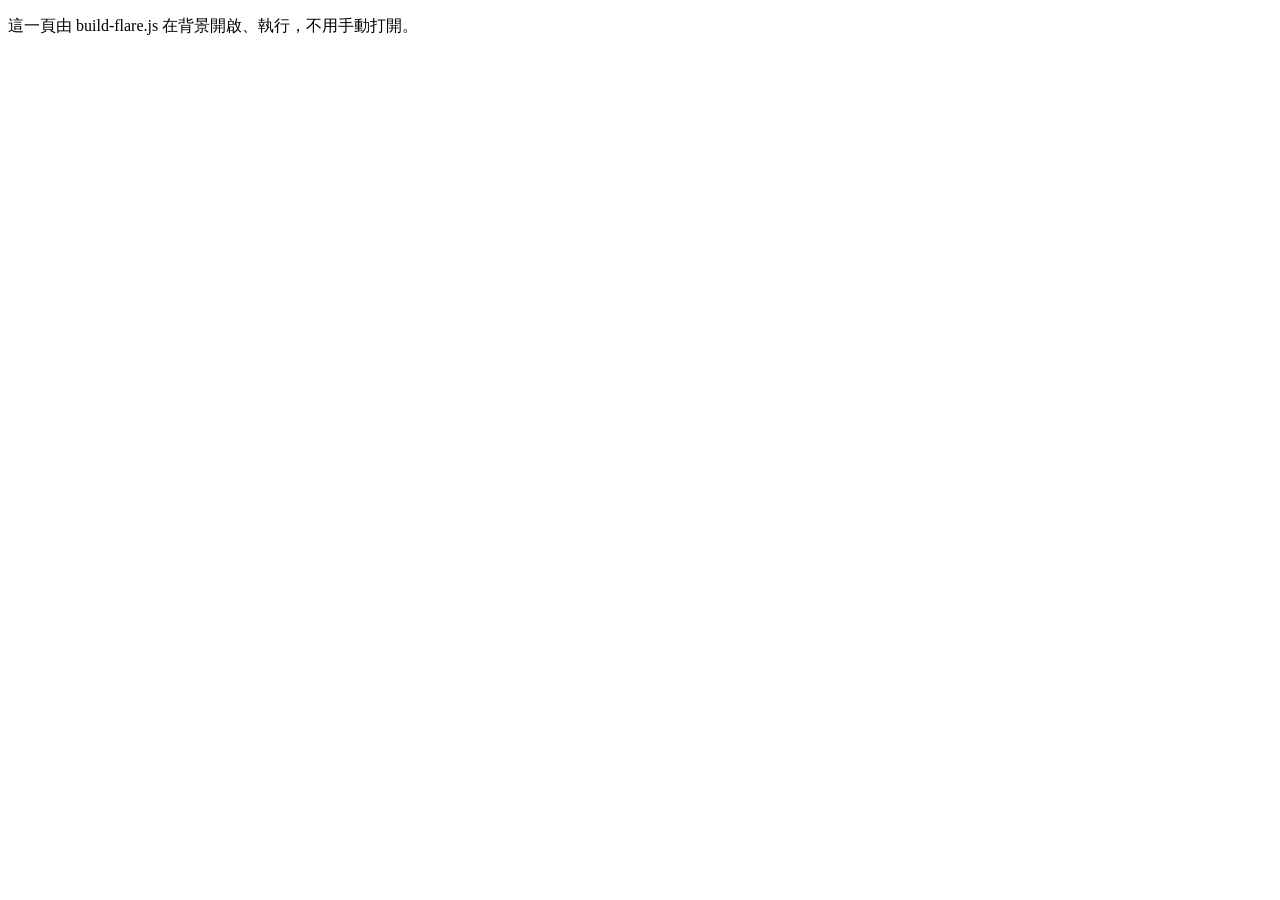
<file: tools/flare/flare-pack.html>
<!doctype html>
<html lang="zh-Hant"><head><meta charset="utf-8"><title>Flare 素材轉換</title></head>
<body>
<p>這一頁由 build-flare.js 在背景開啟、執行，不用手動打開。</p>
<script src="flare-config.js"></script>
<script>
'use strict';
// ---------- 讀檔 ----------
const loadText = p => fetch('/src/' + p).then(r => { if (!r.ok) throw new Error('讀不到 ' + p); return r.text(); });
const imgCache = {};
function loadImg(p) {
  return imgCache[p] || (imgCache[p] = new Promise((res, rej) => { const im = new Image(); im.onload = () => res(im); im.onerror = () => rej(new Error('讀不到圖 ' + p)); im.src = '/src/' + p; }));
}
async function save(path, body) {
  const r = await fetch('/save?p=' + encodeURIComponent(path), { method: 'POST', body });
  if (!r.ok) throw new Error('存檔失敗 ' + path);
}

// ---------- 解析 Flare 的設定檔 ----------
// 圖塊：[tileset] 底下 img=…，tile=編號,x,y,寬,高,錨點x,錨點y
function parseTileset(text) {
  const out = {}; let img = null;
  for (const line of text.split(/\r?\n/)) {
    if (line.startsWith('img=')) img = line.slice(4).trim();
    else if (line.startsWith('tile=')) { const v = line.slice(5).split(',').map(Number); out[v[0]] = { img, r: v.slice(1, 7) }; }
  }
  return out;
}
// 動畫：image=…，[動作] frames、duration、type，frame=第幾幀,方向,x,y,寬,高,錨點x,錨點y
function parseAnim(text) {
  const out = { image: null, anims: {} }; let cur = null;
  for (const raw of text.split(/\r?\n/)) {
    const line = raw.trim();
    if (!line || line.startsWith('#')) continue;
    const sec = line.match(/^\[(\w+)\]$/);
    if (sec) { cur = out.anims[sec[1]] = { frames: 0, ms: 0, type: 'looped', fr: [] }; continue; }
    const [k, v] = [line.slice(0, line.indexOf('=')), line.slice(line.indexOf('=') + 1)];
    if (k === 'image') out.image = v;
    if (!cur) continue;
    if (k === 'frames') cur.frames = +v;
    else if (k === 'duration') cur.ms = parseFloat(v) * (v.endsWith('ms') ? 1 : 1000);
    else if (k === 'type') cur.type = v;
    else if (k === 'frame') { const n = v.split(',').map(Number); (cur.fr[n[0]] || (cur.fr[n[0]] = []))[n[1]] = n.slice(2, 8); }
  }
  return out;
}

// ---------- 縮小、去掉空白 ----------
// 把一塊圖（已經畫好在 canvas 上，錨點在 ax, ay）縮成 scale 倍，去掉四周透明的地方
function shrink(src, ax, ay, scale, keep) {
  const w = Math.max(1, Math.round(src.width * scale)), h = Math.max(1, Math.round(src.height * scale));
  const c = document.createElement('canvas'); c.width = w; c.height = h;
  const x = c.getContext('2d'); x.imageSmoothingQuality = 'high'; x.drawImage(src, 0, 0, w, h);
  let bx = 0, by = 0, bw = w, bh = h;
  if (!keep) {   // 找不透明的範圍
    const d = x.getImageData(0, 0, w, h).data;
    let x0 = w, y0 = h, x1 = -1, y1 = -1;
    for (let yy = 0; yy < h; yy++) for (let xx = 0; xx < w; xx++) if (d[(yy * w + xx) * 4 + 3] > 6) { if (xx < x0) x0 = xx; if (xx > x1) x1 = xx; if (yy < y0) y0 = yy; if (yy > y1) y1 = yy; }
    if (x1 < 0) return { c: null, w: 0, h: 0, ox: 0, oy: 0 };
    bx = x0; by = y0; bw = x1 - x0 + 1; bh = y1 - y0 + 1;
  }
  const o = document.createElement('canvas'); o.width = bw; o.height = bh;
  o.getContext('2d').drawImage(c, -bx, -by);
  return { c: o, w: bw, h: bh, ox: ax * scale - bx, oy: ay * scale - by };
}
function crop(im, r) {
  const c = document.createElement('canvas'); c.width = r[2]; c.height = r[3];
  c.getContext('2d').drawImage(im, r[0], r[1], r[2], r[3], 0, 0, r[2], r[3]);
  return c;
}

// ---------- 打包成一張圖 ----------
// 由高到矮一排一排放，寬度不超過 maxW；回傳每塊的位置
function pack(pieces, maxW = 2048) {
  const list = pieces.filter(p => p.c).map((p, i) => ({ p, i })).sort((a, b) => b.p.h - a.p.h);
  let x = 0, y = 0, rowH = 0, W = 0;
  for (const it of list) {
    if (x + it.p.w + 1 > maxW) { x = 0; y += rowH + 1; rowH = 0; }
    it.p.x = x; it.p.y = y; x += it.p.w + 1; rowH = Math.max(rowH, it.p.h); W = Math.max(W, x);
  }
  const H = y + rowH;
  const c = document.createElement('canvas'); c.width = Math.max(1, W); c.height = Math.max(1, H);
  const ctx = c.getContext('2d');
  for (const it of list) ctx.drawImage(it.p.c, it.p.x, it.p.y);
  return c;
}
const toWebp = (c, q) => new Promise(res => c.toBlob(res, 'image/webp', q));
const R1 = v => Math.round(v * 10) / 10;
const rectOf = p => (p.c ? [p.x, p.y, p.w, p.h, R1(p.ox), R1(p.oy)] : null);

// ---------- 場景圖塊 ----------
async function buildTiles(name, cfg) {
  const S = FLARE_CONFIG.scale, defs = parseTileset(await loadText(cfg.def));
  const pieces = [], index = {};
  for (const [kind, ids] of Object.entries(cfg.tiles)) {
    index[kind] = [];
    for (const id of ids) {
      const t = defs[id]; if (!t) throw new Error(`${name} 沒有圖塊 ${id}`);
      const im = await loadImg(t.img), r = t.r;
      // 地板保留完整的菱形（不去空白），其他去空白
      const floor = kind === 'grass' || kind === 'road' || kind === 'water';
      const p = shrink(crop(im, r), r[4], r[5], S, floor);
      index[kind].push(pieces.length); pieces.push(p);
    }
  }
  const atlas = pack(pieces);
  await save(`${name}/tiles.webp`, await toWebp(atlas, FLARE_CONFIG.quality));
  const t = {};
  for (const k in index) t[k] = index[k].map(i => rectOf(pieces[i]));
  await save(`${name}/tiles.json`, JSON.stringify({ scale: S, img: 'tiles.webp', w: atlas.width, h: atlas.height, t }));
  return `${name}：${pieces.length} 塊，${atlas.width}×${atlas.height}`;
}

// ---------- 角色動畫 ----------
// layers：[{ def（parseAnim 的結果）, im }]，依方向有不同的疊圖順序（order[方向] = 這一層排第幾）
// 回傳 { 遊戲動作: { ms, once, fr: [[方向 0..7 的格子]] } }
async function buildSprite(outName, layerDefs, attack, orderFor) {
  const S = FLARE_CONFIG.scale, map = Object.assign({ attack }, FLARE_CONFIG.anims);
  const pieces = [], anims = {};
  for (const [ga, fa] of Object.entries(map)) {
    const base = layerDefs[0].def.anims[fa];
    if (!base) continue;
    const seq = [...Array(base.frames).keys()];
    if (base.type === 'back_forth') for (let i = base.frames - 2; i > 0; i--) seq.push(i);   // 來回播：展開成一般的循環
    const uniq = {};
    for (const f of new Set(seq)) {
      uniq[f] = [];
      for (let d = 0; d < 8; d++) {
        // 疊好所有圖層（原尺寸），錨點放在 (256, 320)
        const c = document.createElement('canvas'); c.width = 512; c.height = 448;
        const x = c.getContext('2d');
        for (const L of orderFor(d)) {
          const a = L.def.anims[fa], r = a && a.fr[f] && a.fr[f][d];
          if (!r) continue;
          x.drawImage(L.im, r[0], r[1], r[2], r[3], 256 - r[4], 320 - r[5], r[2], r[3]);
        }
        const p = shrink(c, 256, 320, S, false);
        uniq[f][d] = pieces.length; pieces.push(p);
      }
    }
    anims[ga] = { ms: Math.round(base.ms / base.frames), once: base.type === 'play_once', seq, uniq };
  }
  const atlas = pack(pieces);
  await save(`${outName}.webp`, await toWebp(atlas, FLARE_CONFIG.quality));
  const out = {};
  for (const [k, a] of Object.entries(anims)) out[k] = { ms: a.ms, once: a.once, fr: a.seq.map(f => a.uniq[f].map(i => rectOf(pieces[i]))) };
  await save(`${outName}.json`, JSON.stringify({ scale: S, img: outName.split('/').pop() + '.webp', w: atlas.width, h: atlas.height, dirs: 8, anims: out }));
  return `${outName}：${pieces.length} 格，${atlas.width}×${atlas.height}`;
}

async function buildMonster(name, cfg) {
  const def = parseAnim(await loadText(`animations/enemies/${name}.txt`));
  const im = await loadImg(def.image);
  const L = { def, im };
  return buildSprite(`monsters/${name}`, [L], cfg.attack, () => [L]);
}

let HERO_LAYERS = null;
async function buildHero(cls, cfg) {
  if (!HERO_LAYERS) {   // 每個方向的疊圖順序
    const DIR = { SW: 0, W: 1, NW: 2, N: 3, NE: 4, E: 5, SE: 6, S: 7 };
    HERO_LAYERS = [];
    for (const line of (await loadText('engine/hero_layers.txt')).split(/\r?\n/)) {
      const m = line.match(/^layer=(\w+),(.*)$/); if (m) HERO_LAYERS[DIR[m[1]]] = m[2].split(',');
    }
  }
  const layers = {};
  for (const [slot, part] of Object.entries(cfg.layers)) {
    const def = parseAnim(await loadText(`animations/avatar/male/${part}.txt`));
    layers[slot] = { def, im: await loadImg(def.image) };
  }
  const all = Object.values(layers);
  return buildSprite(`heroes/${cls}`, all, cfg.attack, d => HERO_LAYERS[d].map(s => layers[s]).filter(Boolean));
}

window.runAll = async (only) => {
  const log = [];
  const want = k => !only || only.includes(k);
  for (const [n, c] of Object.entries(FLARE_CONFIG.tilesets)) if (want('tiles:' + n)) log.push(await buildTiles(n, c));
  for (const [n, c] of Object.entries(FLARE_CONFIG.monsters)) if (want('monster:' + n)) log.push(await buildMonster(n, c));
  for (const [n, c] of Object.entries(FLARE_CONFIG.heroes)) if (want('hero:' + n)) log.push(await buildHero(n, c));
  return log;
};
</script>
</body></html>
</file>
<file: css/style.css>
* { box-sizing: border-box; }
html, body { margin: 0; height: 100%; overflow: hidden; background: #050407; color: #ddd;
  font-family: "Microsoft JhengHei", "PingFang TC", "Noto Sans TC", sans-serif; user-select: none; }
canvas#game { position: fixed; inset: 0; display: block; width: 100%; height: 100%; image-rendering: pixelated; }
.hidden { display: none !important; }
.dim { color: #888; }
button { font-family: inherit; cursor: pointer; }

/* ---------- 標題 ---------- */
#title { position: fixed; inset: 0; display: flex; align-items: center; justify-content: center; z-index: 50;
  background: radial-gradient(ellipse at 50% 30%, #2a1c14 0%, #0d0a0c 55%, #030203 100%); overflow: auto; }
.titleBox { text-align: center; padding: 24px; max-width: 1000px; }
.logo { font-size: 64px; font-weight: 900; letter-spacing: 14px; color: #f3d48a;
  text-shadow: 0 0 18px rgba(255,170,60,0.6), 0 4px 0 #6b3b12; }
.logoSub { letter-spacing: 12px; color: #b98c4a; margin-top: -4px; font-size: 14px; }
.tagline { margin: 14px 0 22px; color: #aaa; }
.cards { display: flex; gap: 14px; justify-content: center; flex-wrap: wrap; }
.card { width: 200px; min-height: 330px; border: 2px solid #3a3020; background: linear-gradient(#1a1612, #0e0c0a);
  border-radius: 6px; padding: 0 0 12px; position: relative; }
.card.active { border-color: #d4a54a; box-shadow: 0 0 22px rgba(212,165,74,0.35); }
.card.locked { opacity: 0.45; display: flex; flex-direction: column; justify-content: center; }
.lockIcon { font-size: 70px; color: #555; }
.cardFlag { color: #c62f36; font-weight: bold; letter-spacing: 4px; }
.cardName { font-size: 22px; color: #f3d48a; font-weight: bold; }
.cardDesc { font-size: 12.5px; color: #aaa; padding: 6px 12px 0; line-height: 1.5; }
.btns { margin: 22px 0 16px; display: flex; gap: 12px; justify-content: center; }
button.big { padding: 10px 28px; font-size: 17px; color: #f3d48a; background: linear-gradient(#4a3418, #241708);
  border: 1px solid #c79a46; border-radius: 4px; }
button.big:hover { filter: brightness(1.3); }
.help { font-size: 13px; color: #aaa; line-height: 1.9; }

/* ---------- 遊戲中 ---------- */
#minimap { position: fixed; top: 10px; right: 10px; z-index: 5; border: 1px solid #4a3c28; background: rgba(0,0,0,0.45); border-radius: 4px; }
#zoneName { position: fixed; top: 136px; right: 12px; color: #d9b36a; font-size: 13px; text-shadow: 0 1px 2px #000; z-index: 5; }
#targetBar { position: fixed; top: 12px; left: 50%; transform: translateX(-50%); text-align: center; z-index: 6;
  background: rgba(0,0,0,0.65); padding: 6px 14px; border: 1px solid #5a2a20; border-radius: 4px; min-width: 260px; }
#targetName { font-weight: bold; font-size: 15px; }
.tbar { height: 10px; background: #300; margin: 4px 0; border: 1px solid #000; }
#targetHp { height: 100%; background: linear-gradient(#e33, #811); }
#targetInfo { font-size: 12px; color: #bbb; }
#log { position: fixed; left: 14px; bottom: 150px; z-index: 5; font-size: 13.5px; pointer-events: none; text-shadow: 0 1px 2px #000, 0 0 4px #000; }
#log div { margin-top: 3px; transition: opacity 1s; }
#log div.fade { opacity: 0; }
#buffs { position: fixed; left: 50%; transform: translateX(-50%); bottom: 150px; z-index: 5; display: flex; gap: 8px; font-size: 13px; pointer-events: none; }
#buffs span { background: rgba(0,0,0,0.6); padding: 2px 8px; border-radius: 3px; }

/* HUD */
#hud { position: fixed; left: 0; right: 0; bottom: 0; height: 140px; display: flex; align-items: flex-end; justify-content: space-between;
  padding: 0 18px 10px; z-index: 10; pointer-events: none;
  background: linear-gradient(to top, rgba(0,0,0,0.85), rgba(0,0,0,0)); }
#hud > * { pointer-events: auto; }
.orbWrap { position: relative; width: 118px; text-align: center; }
.orb { width: 112px; height: 112px; border-radius: 50%; position: relative; overflow: hidden; margin: 0 auto;
  border: 4px solid #6b5530; box-shadow: 0 0 0 2px #1c140a, 0 0 16px rgba(0,0,0,0.9), inset 0 0 20px #000; background: #120808; }
#mpOrb { background: #070814; }
.orb .fill { position: absolute; left: 0; right: 0; bottom: 0; transition: height 0.12s; }
#hpFill { background: radial-gradient(circle at 40% 30%, #ff6060, #b01010 55%, #4a0000); }
#mpFill { background: radial-gradient(circle at 40% 30%, #70a0ff, #1838c0 55%, #020a4a); }
.orb .gloss { position: absolute; inset: 0; border-radius: 50%; background: radial-gradient(circle at 35% 25%, rgba(255,255,255,0.35), rgba(255,255,255,0) 40%); }
#shieldRing { position: absolute; inset: 0; border-radius: 50%; box-shadow: inset 0 0 0 4px rgba(100,230,255,0.85), inset 0 0 18px rgba(100,230,255,0.6); opacity: 0; transition: opacity .2s; }
.orbText { font-size: 13px; color: #eee; text-shadow: 0 1px 2px #000; margin-top: 2px; }
#hudCenter { flex: 1; max-width: 640px; margin: 0 16px; display: flex; flex-direction: column; align-items: center; gap: 6px; }
#expBar { width: 100%; height: 14px; background: #1a1408; border: 1px solid #5b4a28; position: relative; border-radius: 2px; }
#expFill { height: 100%; background: linear-gradient(#f8d77a, #a07818); width: 0; transition: width .2s; }
#expText { position: absolute; inset: 0; font-size: 11px; text-align: center; line-height: 13px; color: #fff; text-shadow: 0 1px 2px #000; }
.hudRow { display: flex; align-items: center; gap: 10px; }
#hotbar { display: flex; gap: 4px; }
.hk { width: 50px; height: 50px; border: 2px solid #5b4a28; background: linear-gradient(#2a2420, #110e0c); position: relative; cursor: pointer;
  display: flex; align-items: center; justify-content: center; border-radius: 3px; overflow: hidden; }
.hk:hover { border-color: #b8944a; }
.hk.sel { border-color: #ffd23f; box-shadow: 0 0 10px rgba(255,210,63,0.6); }
.hk.off { opacity: 0.3; }
.hk.nomana .hkIcon { filter: grayscale(1) brightness(0.6); }
.hk.nomana { background: linear-gradient(#202848, #0c1020); }
.hkIcon { font-size: 26px; text-shadow: 0 0 6px currentColor; }
.hkKey { position: absolute; left: 3px; top: 1px; font-size: 11px; color: #ccc; }
.cdMask { position: absolute; left: 0; right: 0; bottom: 0; background: rgba(0,0,0,0.7); height: 0; }
.pot { position: relative; width: 52px; height: 50px; background: linear-gradient(#2a2420, #110e0c); border: 2px solid #5b4a28; border-radius: 3px; color: #fff; font-size: 13px; }
.pot small { position: absolute; left: 3px; top: 1px; font-size: 10px; color: #aaa; }
.flask { display: inline-block; width: 13px; height: 16px; border-radius: 40% 40% 50% 50%; vertical-align: middle; margin-right: 3px; border: 1px solid #ccc; }
.flask.red { background: radial-gradient(circle at 40% 40%, #f77, #a00); }
.flask.blue { background: radial-gradient(circle at 40% 40%, #79f, #12a); }
.hudBtns { display: flex; gap: 8px; }
.hudBtns button { position: relative; background: linear-gradient(#3a2c18, #1a1208); color: #e8cf94; border: 1px solid #6b5530; padding: 3px 12px; font-size: 13px; border-radius: 3px; }
.hudBtns button:hover { filter: brightness(1.3); }
.badge { position: absolute; top: -8px; right: -6px; background: #e33; color: #fff; border-radius: 50%; width: 16px; height: 16px; font-size: 12px; line-height: 15px; animation: pulse 1s infinite; }
@keyframes pulse { 50% { transform: scale(1.25); } }

/* 面板 */
.panel { position: fixed; top: 50px; bottom: 150px; width: 380px; z-index: 20; overflow-y: auto;
  background: linear-gradient(#1b1611, #0d0a08); border: 2px solid #6b5530; border-radius: 6px; padding: 10px 14px;
  box-shadow: 0 0 30px rgba(0,0,0,0.9); font-size: 13.5px; }
.panel.left { left: 12px; }
.panel.right { right: 12px; }
.panel.wide { width: 640px; }
.panel h2 { margin: 0 0 10px; font-size: 17px; color: #f3d48a; border-bottom: 1px solid #4a3c28; padding-bottom: 6px; }
.panel h3 { color: #d9b36a; font-size: 14px; margin: 14px 0 6px; }
.close { float: right; cursor: pointer; color: #aaa; font-size: 20px; line-height: 18px; }
.close:hover { color: #fff; }
.hint { font-size: 12px; color: #888; margin-top: 10px; line-height: 1.6; }

/* 角色 */
.charHead { display: flex; justify-content: space-between; align-items: center; }
.cName { font-size: 20px; color: #f3d48a; font-weight: bold; }
.cSub { color: #c62f36; font-size: 12px; }
.cLv { font-size: 26px; color: #ffd23f; font-weight: bold; }
.cExp { color: #aaa; font-size: 12px; margin: 6px 0; }
.cPts { margin: 6px 0 8px; } .cPts b { color: #7f7; font-size: 16px; }
.statRow { display: grid; grid-template-columns: 50px 80px 30px 1fr; align-items: center; gap: 6px; padding: 4px 0; border-bottom: 1px solid #2a2218; }
.sl { color: #e8cf94; } .sv { color: #fff; } .sv i { color: #5b9bff; font-style: normal; font-size: 12px; }
.sd { font-size: 11px; color: #888; }
.plus { width: 24px; height: 22px; background: #2d4a1a; color: #afa; border: 1px solid #5a8a3a; border-radius: 3px; }
.plus:disabled { opacity: 0.25; cursor: default; }
.cGrid { display: grid; grid-template-columns: 1fr 1fr; gap: 4px 14px; margin-top: 12px; }
.cGrid div { display: flex; justify-content: space-between; border-bottom: 1px dotted #2f271c; padding: 2px 0; font-size: 12.5px; }
.cGrid span { color: #b9a77e; } .cGrid b { color: #fff; font-weight: normal; }

/* 背包 */
#equipGrid { display: grid; grid-template-columns: repeat(3, 70px); grid-auto-rows: 70px; gap: 8px; justify-content: center;
  grid-template-areas: "amulet helm ring1" "weapon armor gloves" "ring2 belt boots"; margin: 4px 0 8px; }
#equipGrid .slot { width: 70px; height: 70px; }
.goldRow { text-align: right; color: #ffd23f; margin: 4px 0; }
#invGrid { display: grid; grid-template-columns: repeat(8, 40px); gap: 3px; justify-content: center; }
.slot { width: 40px; height: 40px; border: 1px solid #3a3020; background: rgba(0,0,0,0.5); display: flex; align-items: center; justify-content: center; cursor: pointer; position: relative; border-radius: 2px; }
.slot:hover { background: rgba(80,70,50,0.4); }
.slot img { width: 90%; height: 90%; image-rendering: auto; }
.slot img.pix { image-rendering: pixelated; }
.slot img.wpn { width: 70%; height: 70%; object-fit: contain; }
.slot.cant::after { content: ''; position: absolute; inset: 0; background: rgba(200,0,0,0.25); }
.slotLabel { color: #554a38; font-size: 12px; }
.grid6 { display: grid; grid-template-columns: repeat(6, 48px); gap: 6px; }
.grid6 .slot { width: 48px; height: 48px; }

/* 技能 */
#skillTrees { display: grid; grid-template-columns: repeat(3, 1fr); gap: 10px; }
.treeName { text-align: center; font-weight: bold; margin-bottom: 8px; font-size: 15px; letter-spacing: 2px; }
.skill { display: flex; align-items: center; gap: 8px; padding: 8px 6px; margin-bottom: 10px; border: 1px solid #3a3020; border-radius: 4px;
  background: rgba(0,0,0,0.35); cursor: pointer; }
.skill:hover { background: rgba(80,70,50,0.35); }
.skill.locked { opacity: 0.4; }
.skill.learned { border-color: #8a7040; }
.skill.can { box-shadow: 0 0 0 1px #6f6 inset; }
.sIcon { width: 40px; height: 40px; border: 2px solid; border-radius: 4px; display: flex; align-items: center; justify-content: center; font-size: 22px; background: #0c0a08; flex: none; text-shadow: 0 0 6px currentColor; }
.sInfo { flex: 1; min-width: 0; }
.sName { color: #f3d48a; font-size: 14px; }
.sMeta { color: #888; font-size: 11px; }
.sLv { font-size: 18px; color: #fff; } .sLv small { color: #777; font-size: 11px; }

/* 商店 */
.shopRow { display: flex; align-items: center; gap: 6px; padding: 6px 0; border-bottom: 1px solid #2a2218; font-size: 13px; }
.shopRow .price { margin-left: auto; color: #ffd23f; }
.shopRow button, .shopFoot button { background: #2a2014; color: #e8cf94; border: 1px solid #6b5530; border-radius: 3px; padding: 2px 8px; }
.shopFoot { margin-top: 12px; color: #ffd23f; }

/* 提示框 */
#tooltip { position: fixed; z-index: 100; max-width: 330px; background: rgba(8,6,6,0.96); border: 1px solid #6b5530; padding: 8px 12px;
  font-size: 13px; line-height: 1.55; pointer-events: none; text-align: center; box-shadow: 0 0 14px #000; }
.tipHead { color: #888; font-size: 11px; letter-spacing: 2px; }
.tipName { font-size: 15px; font-weight: bold; }
.tipSub { color: #999; font-size: 12px; margin-bottom: 4px; }
.aff { color: #7fa8ff; }
.aff2 { color: #8a8a8a; }
.tipPrice { color: #b8a060; font-size: 12px; margin-top: 4px; }
.tipSep { border-top: 1px solid #3a3020; margin: 8px 0; }

/* 死亡 */
#death { position: fixed; inset: 0; z-index: 60; background: rgba(40,0,0,0.55); display: flex; align-items: center; justify-content: center; }
.deathBox { text-align: center; }
.deathTitle { font-size: 56px; color: #d22; font-weight: 900; letter-spacing: 10px; text-shadow: 0 0 20px #000; }
#deathLoss { margin: 10px 0 20px; color: #ccc; }

/* 系統選單 */
.panel.menu { left: 50%; transform: translateX(-50%); top: 12%; bottom: auto; width: 380px; z-index: 45; }
.setRow { display: flex; align-items: center; gap: 10px; margin: 8px 0; }
.setRow label { width: 70px; color: #e8cf94; cursor: pointer; display: flex; align-items: center; gap: 6px; }
.setRow input[type=range] { flex: 1; accent-color: #d9a441; cursor: pointer; }
.setRow input[type=checkbox] { accent-color: #d9a441; cursor: pointer; }
.setVal { width: 42px; text-align: right; color: #ccc; font-variant-numeric: tabular-nums; }
.setRow button { background: #2a2014; color: #e8cf94; border: 1px solid #6b5530; border-radius: 3px; padding: 3px 16px; }
.setRow button.on { background: #6b5530; color: #fff; border-color: #d9a441; }
.setRow .dim { color: #888; font-size: 12px; }
.menuBtns { display: flex; gap: 12px; justify-content: center; margin: 8px 0; flex-wrap: wrap; }
.menuBtns button.big { font-size: 15px; padding: 8px 22px; }
#paused { position: fixed; top: 6%; left: 50%; transform: translateX(-50%); z-index: 44; color: #f3d48a; font-size: 20px; letter-spacing: 6px; text-shadow: 0 2px 6px #000; pointer-events: none; }

/* =====================================================
   手機版（html.touch，由 touch.js 偵測觸控裝置後加上）
   ===================================================== */
/* 整頁：不放大、不回彈；遊戲畫面與觸控按鈕完全禁止手勢，視窗內容可以上下滑 */
html.touch, html.touch body { touch-action: manipulation; overscroll-behavior: none; -webkit-tap-highlight-color: transparent; -webkit-touch-callout: none; }
html.touch canvas#game { touch-action: none; }
html.touch .panel, html.touch #title, html.touch #tooltip.sheet { touch-action: pan-y; -webkit-overflow-scrolling: touch; }
html.touch #hotbar { display: none; }

/* 左上：血量、魔力、經驗、藥水、功能按鈕 */
html.touch #hud { top: calc(env(safe-area-inset-top) + 6px); bottom: auto; left: env(safe-area-inset-left); right: auto; height: auto;
  background: none; padding: 0 8px; justify-content: flex-start; align-items: flex-start; gap: 6px; }
html.touch .orbWrap { width: 56px; }
html.touch #hud > .orbWrap:last-child { order: 1; }
html.touch #hudCenter { order: 2; flex: none; margin: 0 0 0 4px; max-width: none; align-items: flex-start; gap: 5px; }
html.touch .orb { width: 50px; height: 50px; border-width: 3px; }
html.touch .orbText { font-size: 10px; }
html.touch #expBar { width: 250px; height: 9px; }
html.touch #expText { font-size: 8px; line-height: 8px; }
html.touch .hudRow { gap: 6px; }
html.touch .pot { width: 50px; height: 34px; font-size: 12px; }
html.touch .hudBtns { gap: 5px; flex-wrap: wrap; max-width: 320px; }
html.touch .hudBtns button { padding: 5px 9px; font-size: 12px; }

/* 右上：小地圖 */
html.touch #minimap { width: 150px; height: auto; top: calc(env(safe-area-inset-top) + 6px); right: calc(env(safe-area-inset-right) + 6px); }
html.touch #zoneName { top: calc(env(safe-area-inset-top) + 88px); right: calc(env(safe-area-inset-right) + 8px); font-size: 11px; }
html.touch #targetBar { top: calc(env(safe-area-inset-top) + 100px); min-width: 170px; padding: 3px 10px; }
html.touch #targetName { font-size: 12px; }
html.touch #targetInfo { font-size: 10px; }
html.touch #log { top: calc(env(safe-area-inset-top) + 124px); bottom: auto; left: calc(env(safe-area-inset-left) + 8px); font-size: 11px; max-width: 45vw; }
html.touch #buffs { bottom: auto; top: calc(env(safe-area-inset-top) + 74px); font-size: 11px; }

/* 觸控按鈕 */
#touchUI { position: fixed; inset: 0; z-index: 12; pointer-events: none; }
#touchUI > * { pointer-events: auto; }
#joyZone { position: fixed; left: calc(env(safe-area-inset-left) + 4px); bottom: calc(env(safe-area-inset-bottom) + 4px); width: 190px; height: 190px;
  display: flex; align-items: center; justify-content: center; touch-action: none; }
#joyBase { width: 124px; height: 124px; border-radius: 50%; background: rgba(0,0,0,0.28); border: 2px solid rgba(243,212,138,0.45);
  display: flex; align-items: center; justify-content: center; }
#joyKnob { width: 56px; height: 56px; border-radius: 50%; background: radial-gradient(circle at 40% 35%, rgba(255,240,200,0.9), rgba(200,150,60,0.75));
  box-shadow: 0 2px 8px rgba(0,0,0,0.6); pointer-events: none; }
#tActions { position: fixed; right: calc(env(safe-area-inset-right) + 8px); bottom: calc(env(safe-area-inset-bottom) + 8px); width: 220px; height: 180px; pointer-events: none; }
#tActions button { position: absolute; pointer-events: auto; touch-action: none; border-radius: 50%; color: #fff; font-family: inherit; overflow: hidden; }
#tAtk { right: 0; bottom: 0; width: 86px; height: 86px; font-size: 17px; font-weight: bold; letter-spacing: 2px;
  background: radial-gradient(circle at 40% 35%, #c0402c, #6a1408); border: 3px solid #f3d48a; box-shadow: 0 3px 10px rgba(0,0,0,0.6); }
#tAtk.down { filter: brightness(1.35); transform: scale(0.95); }
.tSk { width: 56px; height: 56px; background: radial-gradient(circle at 40% 35%, #3a3024, #120e0a); border: 2px solid #8a7040; padding: 0;
  display: flex; flex-direction: column; align-items: center; justify-content: center; }
.tSk:active { filter: brightness(1.4); }
#tSk0 { right: 96px; bottom: 6px; } #tSk1 { right: 86px; bottom: 74px; } #tSk2 { right: 18px; bottom: 98px; } #tSk3 { right: 158px; bottom: 14px; }
.tIcon { font-size: 22px; line-height: 22px; text-shadow: 0 0 6px currentColor; }
.tName { font-size: 9px; color: #ddd; margin-top: 2px; white-space: nowrap; }
.tCd { position: absolute; left: 0; right: 0; bottom: 0; height: 0; background: rgba(0,0,0,0.7); pointer-events: none; }
.tSk.nomana .tIcon { filter: grayscale(1) brightness(0.6); }
.tSk.empty { opacity: 0.35; }

/* 視窗：手機上接近全螢幕 */
html.touch .panel { left: calc(env(safe-area-inset-left) + 6px) !important; right: calc(env(safe-area-inset-right) + 6px) !important; top: 6px; bottom: 6px;
  width: auto !important; max-width: 760px; margin: 0 auto; transform: none; z-index: 30; font-size: 13px; }
html.touch .panel.menu { width: min(420px, 96vw) !important; left: 50% !important; right: auto !important; transform: translateX(-50%); bottom: auto; max-height: calc(100vh - 12px); z-index: 45; }
html.touch .close { font-size: 30px; line-height: 24px; padding: 0 6px; }
/* 手機：商店和背包同時開時左右各半 */
html.touch.duo #panelShop { right: calc(50% + 3px) !important; }
html.touch.duo #panelInv { left: calc(50% + 3px) !important; }
html.touch.duo #invGrid { grid-template-columns: repeat(auto-fill, 40px); }
html.touch.duo .grid6 { grid-template-columns: repeat(auto-fill, 48px); }
html.touch #equipGrid { grid-template-columns: repeat(3, 58px); grid-auto-rows: 58px; }
html.touch #equipGrid .slot { width: 58px; height: 58px; }
html.touch .hint { display: none; }

/* 手機的道具 / 技能說明框（點一下出現，可以按按鈕） */
#tooltip.sheet { pointer-events: auto; left: 50% !important; top: 50% !important; transform: translate(-50%, -50%); max-width: min(360px, 94vw);
  max-height: 88vh; overflow-y: auto; z-index: 200; font-size: 13px; }
/* 裝備比較：左右並排（手機橫向比較好看） */
#tooltip.sheet.wide { max-width: min(860px, 97vw); width: max-content; max-height: 94vh; font-size: 12px; padding: 6px 12px 0; line-height: 1.4; }
#tooltip.sheet.wide .tipName { font-size: 14px; }
#tooltip.sheet.wide .tipSep { margin: 5px 0; }
#tooltip.sheet.wide .sheetBtns { position: sticky; bottom: 0; margin: 6px -12px 0; padding: 6px 0 8px; background: rgba(8,6,6,0.98); border-top: 1px solid #3a3020; }
.cmpRow { display: flex; gap: 0; align-items: stretch; }
.cmpCol { flex: 1 1 0; min-width: 200px; max-width: 280px; padding: 0 12px; }
.diff { display: grid; grid-template-columns: repeat(2, auto); column-gap: 10px; justify-content: center; }
.cmpCol + .cmpCol { border-left: 1px solid #3a3020; }
.cmpCol:first-child { padding-left: 0; } .cmpCol:last-child { padding-right: 0; }
.sheetBtns { display: flex; gap: 8px; justify-content: center; margin-top: 10px; flex-wrap: wrap; }
.sheetBtns button { min-width: 72px; padding: 8px 12px; font-size: 14px; color: #f3d48a; background: linear-gradient(#4a3418, #241708); border: 1px solid #c79a46; border-radius: 4px; }

/* 直向提示 */
#rotateHint { position: fixed; inset: 0; z-index: 300; background: rgba(5,4,7,0.96); color: #e8cf94; display: flex; flex-direction: column;
  align-items: center; justify-content: center; gap: 16px; font-size: 18px; text-align: center; padding: 20px; }
#rotateHint b { color: #ffd23f; }
.rotIcon { font-size: 64px; animation: rot 2s ease-in-out infinite; }
@keyframes rot { 50% { transform: rotate(90deg); } }

/* 矮螢幕（手機橫向）的標題畫面 */
@media (max-height: 520px) {
  /* 標題畫面改成左右兩欄：左邊角色卡，右邊標題與按鈕 */
  .titleBox { display: grid; grid-template-columns: auto 1fr; column-gap: 18px; align-items: center; max-width: 900px; }
  .titleBox > * { grid-column: 2; }
  .titleBox > .cards { grid-column: 1; grid-row: 1 / span 5; }
  .logo { font-size: 36px; letter-spacing: 8px; }
  .logoSub { font-size: 11px; }
  .tagline { margin: 6px 0 10px; font-size: 13px; }
  .card { width: 132px; min-height: 0; }
  .card.locked { display: none; }
  .portrait { width: 110px; height: 132px; }
  .cardDesc { font-size: 11px; }
  .btns { margin: 10px 0 8px; }
  .help { font-size: 11px; line-height: 1.6; }
  .titleBox { padding: 10px; }
  .deathTitle { font-size: 36px; }
}

/* 傳送陣 */
#travelList { display: flex; flex-direction: column; gap: 6px; }
.zoneBtn { text-align: left; background: linear-gradient(#2a2014, #140e08); color: #e8cf94; border: 1px solid #6b5530; border-radius: 4px; padding: 8px 12px; display: grid; grid-template-columns: 1fr auto; gap: 2px 10px; }
.zoneBtn:hover { filter: brightness(1.3); border-color: #d9a441; }
.zoneBtn b { font-size: 15px; color: #f3d48a; }
.zoneBtn span { font-size: 12px; color: #9c9; align-self: center; }
.zoneBtn span.warn { color: #f88; }
.zoneBtn small { grid-column: 1 / -1; color: #999; font-size: 11.5px; }
.zoneBtn.cur { border-color: #5b9bff; opacity: 0.7; }

/* 技能列：左右鍵大格 + 快捷鍵 */
.hk.big { width: 60px; height: 60px; border-color: #b8944a; background: linear-gradient(#3a2c18, #140e08); }
.hk.big .hkIcon { font-size: 32px; }
.hk.big .hkKey { font-size: 10px; color: #f3d48a; }
.hkHand { position: absolute; right: 3px; bottom: 1px; font-size: 9px; color: #aaa; }
#slotL { margin-right: 6px; } #slotR { margin-left: 6px; }
/* 技能選擇清單 */
#skillPick { position: fixed; z-index: 150; background: linear-gradient(#1b1611, #0d0a08); border: 2px solid #c79a46; border-radius: 6px;
  padding: 8px; box-shadow: 0 0 24px #000; min-width: 220px; max-width: min(360px, 94vw); max-height: 70vh; overflow-y: auto; }
html.touch #skillPick { left: 50% !important; top: 50% !important; transform: translate(-50%, -50%); }
.spTitle { color: #f3d48a; font-size: 14px; font-weight: bold; margin: 0 2px 6px; }
.spClose { float: right; cursor: pointer; color: #aaa; font-size: 20px; line-height: 16px; padding: 0 4px; }
.spList { display: flex; flex-direction: column; gap: 4px; }
.spItem { display: flex; align-items: center; gap: 8px; background: #221b13; color: #e8cf94; border: 1px solid #4a3c28; border-radius: 4px; padding: 6px 8px; text-align: left; }
.spItem:hover { border-color: #d9a441; filter: brightness(1.2); }
.spItem.cur { border-color: #ffd23f; box-shadow: 0 0 8px rgba(255,210,63,0.4); }
.spIcon { width: 28px; font-size: 20px; text-align: center; text-shadow: 0 0 6px currentColor; }
.spName { flex: 1; font-size: 13.5px; }
.spKey { background: #6b5530; color: #fff; border-radius: 3px; padding: 0 6px; font-size: 12px; }
.spHint, .spEmpty { color: #888; font-size: 11.5px; margin: 6px 2px 0; }
html.touch .spItem { padding: 10px; font-size: 15px; }
#tAtkSwap { right: 66px; bottom: 66px; width: 30px; height: 30px; font-size: 15px; background: #2a2014; border: 2px solid #c79a46; color: #f3d48a; z-index: 2; }
#tActions #tRun { right: 214px; bottom: 84px; width: 44px; height: 32px; border-radius: 16px; font-size: 13px; font-weight: bold; background: #1d2633; border: 2px solid #6d8bb0; color: #b8cce6; }
#tActions #tRun.on { background: #2f5a86; border-color: #9fd0ff; color: #fff; }
#tActions #tPick { right: 150px; bottom: 84px; width: 58px; height: 32px; border-radius: 16px; font-size: 13px; font-weight: bold; background: #3a2c10; border: 2px solid #ffd23f; color: #ffe9a0; }

/* 職業卡片：可點選 */
.card.pick { cursor: pointer; opacity: 0.7; transition: opacity .15s, border-color .15s; }
.card.pick:hover { opacity: 0.9; }
.card.pick.active { opacity: 1; }

/* ---------- 首頁 ---------- */
#home { position: fixed; inset: 0; z-index: 55; cursor: pointer; overflow: hidden; background: #0d0a08; transition: opacity .45s; }
#home.leaving { opacity: 0; pointer-events: none; }
#homeBg { position: absolute; inset: 0; width: 100%; height: 100%; image-rendering: pixelated; }
#homeVig { position: absolute; inset: 0; pointer-events: none; background: radial-gradient(ellipse at 50% 45%, rgba(0,0,0,0.58) 20%, rgba(0,0,0,0.9) 80%); }
.homeBox { position: absolute; left: 0; right: 0; top: 50%; transform: translateY(-58%); text-align: center; pointer-events: none; }
.homeLogo { font-size: clamp(48px, 11vw, 120px); font-weight: 900; letter-spacing: 0.18em; color: #f3d48a;
  text-shadow: 0 0 24px rgba(255,170,60,0.7), 0 6px 0 #6b3b12, 0 10px 24px #000; animation: homeIn 1.2s ease-out; }
.homeSub { letter-spacing: 0.9em; color: #d9b36a; font-size: clamp(12px, 1.6vw, 18px); margin-top: 4px; text-shadow: 0 2px 6px #000; }
.homeTag { color: #e8dcc4; margin-top: 18px; font-size: clamp(13px, 1.8vw, 18px); text-shadow: 0 2px 6px #000; }
.homeHint { margin-top: 9vh; color: #fff; font-size: clamp(16px, 2.2vw, 22px); letter-spacing: 0.3em; text-shadow: 0 2px 8px #000; animation: blink 1.6s ease-in-out infinite; }
.homeFoot { position: absolute; left: 0; right: 0; bottom: calc(env(safe-area-inset-bottom) + 12px); text-align: center; color: #9a8b70; font-size: 12px; text-shadow: 0 1px 3px #000; pointer-events: none; }
@keyframes blink { 50% { opacity: 0.25; } }
@keyframes homeIn { from { opacity: 0; transform: scale(1.08); letter-spacing: 0.4em; } to { opacity: 1; } }

/* ---------- 用照片當主角 ---------- */
#photoPanel { position: fixed; inset: 0; z-index: 60; background: rgba(0,0,0,.6); display: flex; align-items: center; justify-content: center; padding: 10px; }
#photoPanel.hidden { display: none; }
#photoPanel .phBox { background: #1e1a14; border: 2px solid #8a6a3a; border-radius: 10px; color: #f0e6d0; width: min(720px, 100%); max-height: 100%; overflow-y: auto; padding: 12px 14px; }
#photoPanel h2 { margin: 0 0 8px; font-size: 18px; color: #ffd27a; display: flex; justify-content: space-between; }
#photoPanel .close { cursor: pointer; padding: 0 6px; }
#photoPanel .phHint { font-size: 13px; line-height: 1.6; color: #d9ccb0; margin-bottom: 10px; }
#photoPanel .phHint b { color: #ffe9a0; }
#photoPanel .phSlots { display: flex; gap: 8px; }
#photoPanel .phSlot { flex: 1; min-width: 0; background: #2a241b; border: 1px solid #5a4a30; border-radius: 8px; padding: 6px; text-align: center; }
#photoPanel .phName { font-weight: bold; color: #ffd27a; }
#photoPanel .phName small { display: block; font-weight: normal; font-size: 11px; color: #b8a888; }
#photoPanel .phImg { height: 150px; margin: 6px 0; border-radius: 6px; display: flex; align-items: center; justify-content: center; color: #6a5a3a; font-size: 12px; background-color: #c8c8c8;
  background-image: linear-gradient(45deg,#9e9e9e 25%,transparent 25%),linear-gradient(-45deg,#9e9e9e 25%,transparent 25%),linear-gradient(45deg,transparent 75%,#9e9e9e 75%),linear-gradient(-45deg,transparent 75%,#9e9e9e 75%);
  background-size: 14px 14px; background-position: 0 0,0 7px,7px -7px,-7px 0; }
#photoPanel .phImg img { max-width: 100%; max-height: 100%; }
#photoPanel .phBtns { display: flex; gap: 4px; justify-content: center; }
#photoPanel .phBtn { flex: 1; padding: 6px 0; border-radius: 6px; background: #3a2c10; border: 1px solid #c79a46; color: #ffe9a0; font-size: 13px; cursor: pointer; }
#photoPanel .phStatus { min-height: 20px; margin: 8px 0; font-size: 13px; color: #9fd0ff; }
#photoPanel .phStatus.warn { color: #ff9a7a; }
#photoPanel .phPreview { background: #6f9a45; border-radius: 8px; padding: 6px; margin-bottom: 8px; }
#photoPanel .phPreview.hidden { display: none; }
#photoPanel .phRow { display: flex; align-items: flex-end; gap: 6px; }
#photoPanel .phRow span { width: 34px; font-size: 12px; color: #fff; align-self: center; }
#photoPanel .phActions { display: flex; gap: 8px; flex-wrap: wrap; }
#photoPanel .phActions .big { flex: 1; }
#photoPanel .hidden { display: none; }

/* 照片主角：拍照範例 */
#photoPanel .phEx { position: relative; height: 100%; display: flex; align-items: center; justify-content: center; }
#photoPanel .phEx svg { height: 92%; }
#photoPanel .phEx svg * { fill: #7a6a52; stroke: none; }
#photoPanel .phEx svg .lb { fill: none; stroke: #7a6a52; stroke-width: 10; stroke-linecap: round; }
#photoPanel .phEx svg .hair { fill: #5a4a36; }
#photoPanel .phEx span { position: absolute; top: 4px; left: 4px; background: rgba(30,26,20,.75); color: #ffe9a0; font-size: 11px; padding: 0 6px; border-radius: 6px; }
#photoPanel .phTips { background: #2a241b; border: 1px solid #5a4a30; border-radius: 8px; padding: 6px 10px; margin-bottom: 10px; font-size: 13px; }
#photoPanel .phTips summary { cursor: pointer; color: #ffd27a; font-weight: bold; }
#photoPanel .phTipCols { display: flex; gap: 10px; flex-wrap: wrap; }
#photoPanel .phTipCols ul { flex: 1; min-width: 200px; margin: 6px 0; padding-left: 0; list-style: none; line-height: 1.6; }
#photoPanel .phTipCols .ok li::before { content: "✓ "; color: #8fe08f; font-weight: bold; }
#photoPanel .phTipCols .ng li::before { content: "✗ "; color: #ff8a7a; font-weight: bold; }
#photoPanel .phTipCols b { color: #ffe9a0; }

/* 照片主角：檢查用圖片 */
#photoPanel .phDebugOut { margin-bottom: 8px; font-size: 13px; color: #d9ccb0; }
#photoPanel .phDebugOut.hidden { display: none; }
#photoPanel .phDebugOut img { display: block; max-width: 100%; margin-top: 6px; border-radius: 6px; }

/* 照片主角：去背強度 */
#photoPanel .phStr { display: flex; align-items: center; gap: 4px; margin: -2px 0 6px; font-size: 11px; color: #b8a888; }
#photoPanel .phStr.hidden { display: none; }
#photoPanel .phStr input { flex: 1; min-width: 0; accent-color: #c79a46; }
</file>
